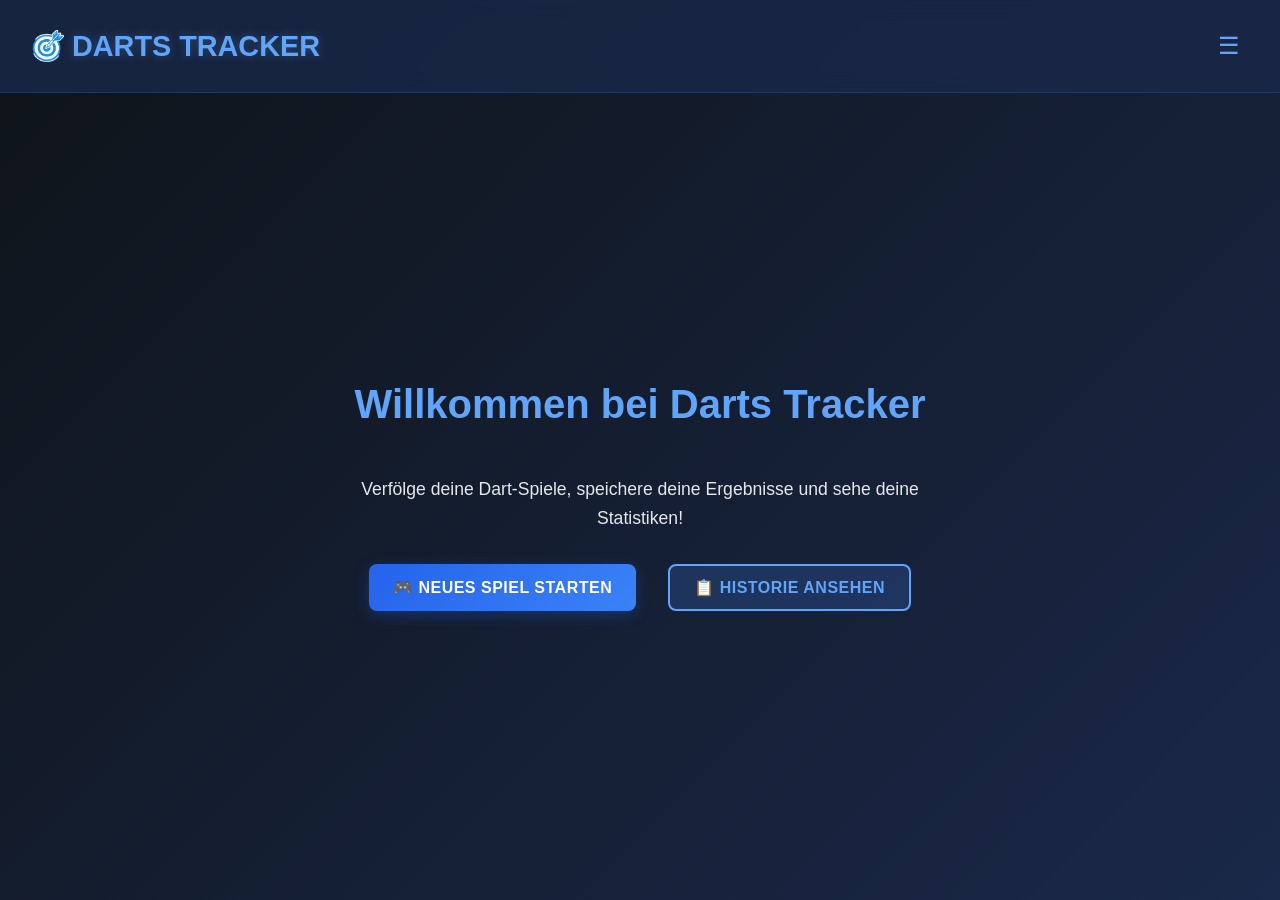
<file: index.html>
<!DOCTYPE html>
<html lang="de">

<head>
    <meta charset="UTF-8">
    <meta name="viewport" content="width=device-width, initial-scale=1.0">
    <title>🎯 Darts Tracker</title>
    <link rel="stylesheet" href="css/styles.css">
</head>

<body>
    <div class="container">
        <!-- Header -->
        <header>
            <div class="logo"><img style="width: 32px; height: auto;" src="assets\icons\dart-tracker_logo.png"
                    alt="dart tracker logo"><span class="logo-text">DARTS TRACKER</span></div>
            <div class="header-menu">
                <button class="menu-toggle" onclick="toggleNav()">☰</button>
                <!-- Navigation injected by navigation-loader.js -->
            </div>
        </header>

        <!-- PAGES CONTAINER -->
        <div style="flex: 1; overflow-y: auto;">

            <!-- HOME PAGE -->
            <div class="page active" id="homePage">
                <div class="page-content"
                    style="display: flex; flex-direction: column; align-items: center; justify-content: center; height: 100%; gap: 2rem; text-align: center;">
                    <h1>Willkommen bei Darts Tracker</h1>
                    <p style="font-size: 1.1rem; color: var(--gray-light); max-width: 600px;">
                        Verfölge deine Dart-Spiele, speichere deine Ergebnisse und sehe deine Statistiken!
                    </p>
                    <div style="display: flex; gap: 2rem; flex-wrap: wrap; justify-content: center;">
                        <button class="btn btn-primary" onclick="navigateTo('setup')">
                            🎮 Neues Spiel Starten
                        </button>
                        <button class="btn btn-secondary" onclick="window.location.href='history.html'">
                            📋 Historie Ansehen
                        </button>
                    </div>
                </div>
            </div>

            <!-- SETUP PAGE -->
            <div class="page" id="setupPage">
                <div class="page-content" style="max-width: 600px;">
                    <h1 style="text-align: center;">Neues Spiel Starten</h1>

                    <form id="gameSetupForm" style="display: flex; flex-direction: column; gap: 1.5rem;">
                        <!-- Game Title -->
                        <div class="form-group">
                            <label for="gameTitle">Spieltitel</label>
                            <input type="text" id="gameTitle" placeholder="z.B. Friends Match" required>
                        </div>

                        <!-- Starting Points -->
                        <div class="form-group">
                            <label for="startingPoints">Startpunkte</label>
                            <select id="startingPoints" required>
                                <option value="501">501 Punkte</option>
                                <option value="301">301 Punkte</option>
                                <option value="101">101 Punkte</option>
                                <option value="custom">Selbst definieren</option>
                            </select>
                        </div>

                        <!-- Custom Points (Hidden) -->
                        <div class="form-group" id="customPointsGroup" style="display: none;">
                            <label for="customPoints">Deine Wunschpunkte</label>
                            <input type="number" id="customPoints" min="1" placeholder="z.B. 250">
                        </div>

                        <!-- Players -->
                        <div class="form-group">
                            <label>Spieler (Max. 4)</label>
                            <div id="playersContainer" style="display: flex; flex-direction: column; gap: 0.75rem;">
                                <!-- Player inputs added dynamically -->
                            </div>
                            <button type="button" class="btn btn-secondary" id="addPlayerBtn" style="margin-top: 1rem;">
                                + Spieler hinzufügen
                            </button>
                        </div>

                        <!-- Action Buttons -->
                        <div style="display: flex; gap: 1rem; margin-top: 2rem;">
                            <button type="submit" class="btn btn-success" style="flex: 1;">Starten</button>
                            <button type="button" class="btn btn-ghost" onclick="navigateTo('home')"
                                style="flex: 1;">Abbrechen</button>
                        </div>
                    </form>
                </div>
            </div>

            <!-- GAME PAGE -->
            <div class="page" id="gamePage" style="overflow: hidden;">
                <div class="game-layout-2col">

                    <!-- MOBILE: Full width, stacked -->
                    <!-- DESKTOP: Left column -->
                    <div style="display: flex; flex-direction: column; gap: 1rem; overflow-y: auto; padding-right: 0.5rem;"
                        class="game-col-left">
                        <!-- Current Player Header (Mobile: Top, Desktop: Right) -->
                        <div class="game-player-header"
                            style="text-align: center; padding: 1rem; background: rgba(60, 130, 246, 0.1); border: 2px solid var(--bright-blue); border-radius: 0.5rem; display: none;">
                            <p
                                style="font-size: 0.85rem; color: var(--gray-light); margin-bottom: 0.25rem; text-transform: uppercase; letter-spacing: 1px;">
                                Aktueller Spieler</p>
                            <h2 id="currentPlayerDisplay"
                                style="color: var(--bright-blue); margin: 0; font-size: 1.5rem;">Spielername</h2>
                        </div>

                        <!-- Players Grid (Mobile: Top, Desktop: Hidden/Moved) -->
                        <div class="game-players-grid" style="display: none;">
                            <div id="playersGrid" class="grid"
                                style="grid-template-columns: repeat(2, 1fr); gap: 0.5rem;">
                                <!-- Player cards generated by JS -->
                            </div>
                        </div>

                        <!-- Multiplier Selection -->
                        <div
                            style="display: flex; gap: 0.75rem; background: rgba(26, 40, 73, 0.4); border: 1px solid rgba(60, 130, 246, 0.2); border-radius: 0.75rem; padding: 1rem;">
                            <button type="button" class="btn multiplier-btn" data-mult="1"
                                style="flex: 1; font-size: 0.85rem; padding: 0.5rem;">Single</button>
                            <button type="button" class="btn multiplier-btn" data-mult="2"
                                style="flex: 1; font-size: 0.85rem; padding: 0.5rem;">Double</button>
                            <button type="button" class="btn multiplier-btn" data-mult="3"
                                style="flex: 1; font-size: 0.85rem; padding: 0.5rem;">Triple</button>
                        </div>

                        <!-- Dartscheibe Numbers -->
                        <div
                            style="background: rgba(26, 40, 73, 0.4); border: 1px solid rgba(60, 130, 246, 0.2); border-radius: 0.75rem; padding: 1rem;">
                            <p
                                style="font-weight: 600; color: var(--gray-light); margin-bottom: 1rem; font-size: 0.9rem;">
                                Felder (3 Würfe):</p>
                            <div id="dartBoard" class="grid grid-4"
                                style="grid-template-columns: repeat(5, 1fr); gap: 0.5rem;">
                                <!-- Dart numbers generated by JS -->
                            </div>
                        </div>

                        <!-- Selected Throws Display -->
                        <div id="selectedThrows"
                            style="background: rgba(60, 130, 246, 0.1); border: 1px solid rgba(60, 130, 246, 0.2); border-radius: 0.5rem; padding: 1rem;">
                            <div id="throwsDisplay"
                                style="display: flex; flex-wrap: wrap; gap: 0.5rem; min-height: 2rem; align-items: center;">
                            </div>
                        </div>

                        <!-- Action Buttons (Mobile: Bottom, sticky) -->
                        <div
                            style="display: flex; gap: 0.75rem; flex-wrap: wrap; background: rgba(26, 40, 73, 0.4); padding: 1rem; border-radius: 0.5rem; border: 1px solid rgba(60, 130, 246, 0.2);">
                            <button type="button" class="btn btn-success" id="confirmThrowBtn" style="flex: 1;"
                                disabled>
                                ✓ OK
                            </button>
                            <button type="button" class="btn btn-danger" onclick="endGame()" style="flex: 1;">
                                🛑 Ende
                            </button>
                        </div>

                        <!-- Message Display -->
                        <div id="messageDisplay"
                            style="text-align: center; padding: 1rem; border-radius: 0.5rem; display: none; font-weight: 600; font-size: 0.9rem;">
                        </div>
                    </div>

                    <!-- DESKTOP: Right column (Hidden on Mobile) -->
                    <div style="display: none; flex-direction: column; gap: 1rem; overflow-y: auto; padding-left: 0.5rem; border-left: 1px solid rgba(60, 130, 246, 0.2); padding-right: 0.5rem;"
                        class="game-col-right">

                        <!-- Current Player Header (Desktop) -->
                        <div
                            style="text-align: center; padding: 1.5rem; background: rgba(60, 130, 246, 0.1); border: 2px solid var(--bright-blue); border-radius: 0.5rem;">
                            <p
                                style="font-size: 0.9rem; color: var(--gray-light); margin-bottom: 0.5rem; text-transform: uppercase; letter-spacing: 1px;">
                                Aktueller Spieler</p>
                            <h2 id="currentPlayerDisplay2"
                                style="color: var(--bright-blue); margin: 0; font-size: 1.8rem;">Spielername</h2>
                        </div>

                        <!-- Players Grid (Desktop) -->
                        <div
                            style="background: rgba(26, 40, 73, 0.4); border: 1px solid rgba(60, 130, 246, 0.2); border-radius: 0.75rem; padding: 1rem;">
                            <p
                                style="font-weight: 600; color: var(--gray-light); margin-bottom: 1rem; font-size: 0.9rem;">
                                Spieler:</p>
                            <div id="playersGrid2" class="grid"
                                style="grid-template-columns: repeat(2, 1fr); gap: 0.75rem;">
                                <!-- Player cards generated by JS -->
                            </div>
                        </div>
                    </div>
                </div>
            </div>

            <!-- RESULTS PAGE -->
            <div class="page" id="resultsPage">
                <div class="page-content"
                    style="display: flex; flex-direction: column; align-items: center; justify-content: center; height: 100%; gap: 2rem; text-align: center;">
                    <h1 style="color: var(--green-success);">🏆 SPIEL BEENDET!</h1>
                    <div id="resultsList"
                        style="display: flex; flex-direction: column; gap: 1rem; width: 100%; max-width: 600px;"></div>
                    <button class="btn btn-primary" onclick="navigateTo('home')">← Zurück zum Menü</button>
                </div>
            </div>

        </div>
    </div>

    <!-- SCRIPTS -->
    <script src="js/navigation-loader.js"></script>
    <script src="js/storage.js"></script>
    <script src="js/ui.js"></script>
    <script src="js/game.js"></script>
    <script src="js/app.js"></script>
</body>

</html>
</file>
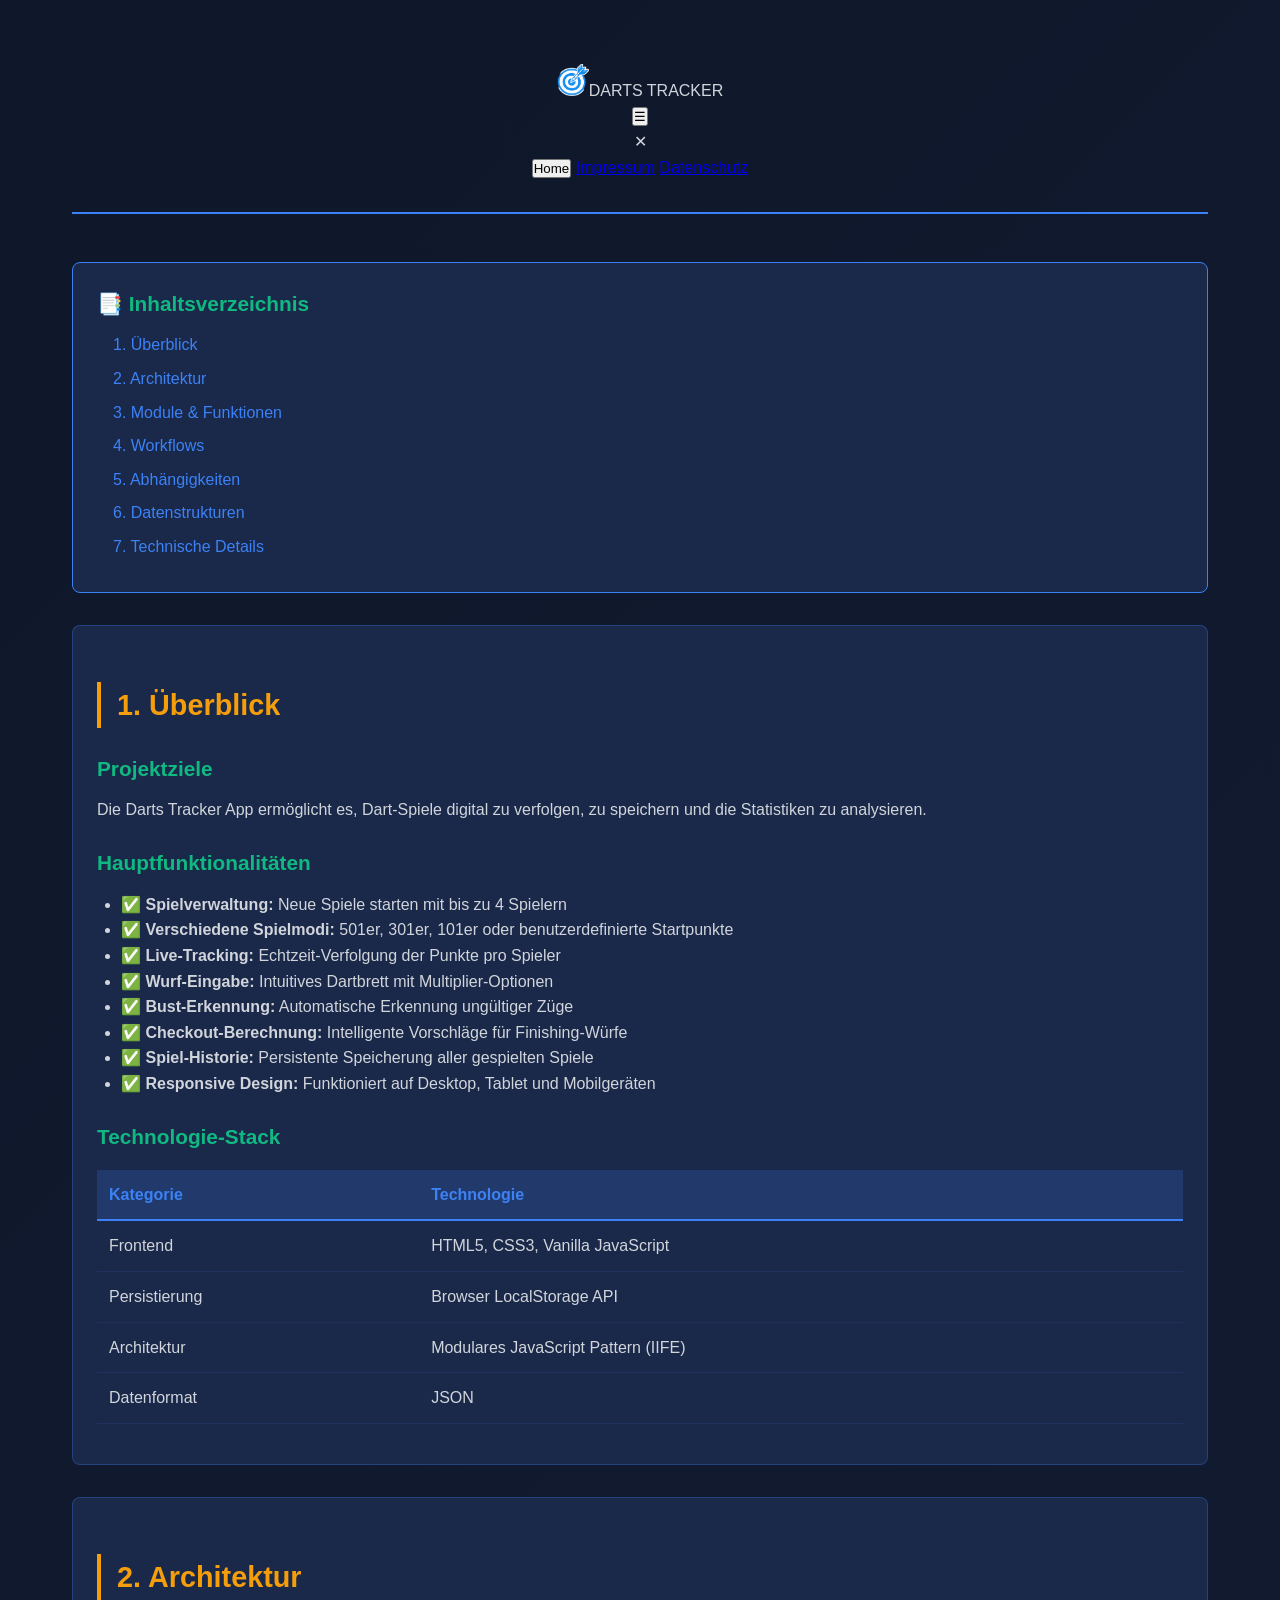
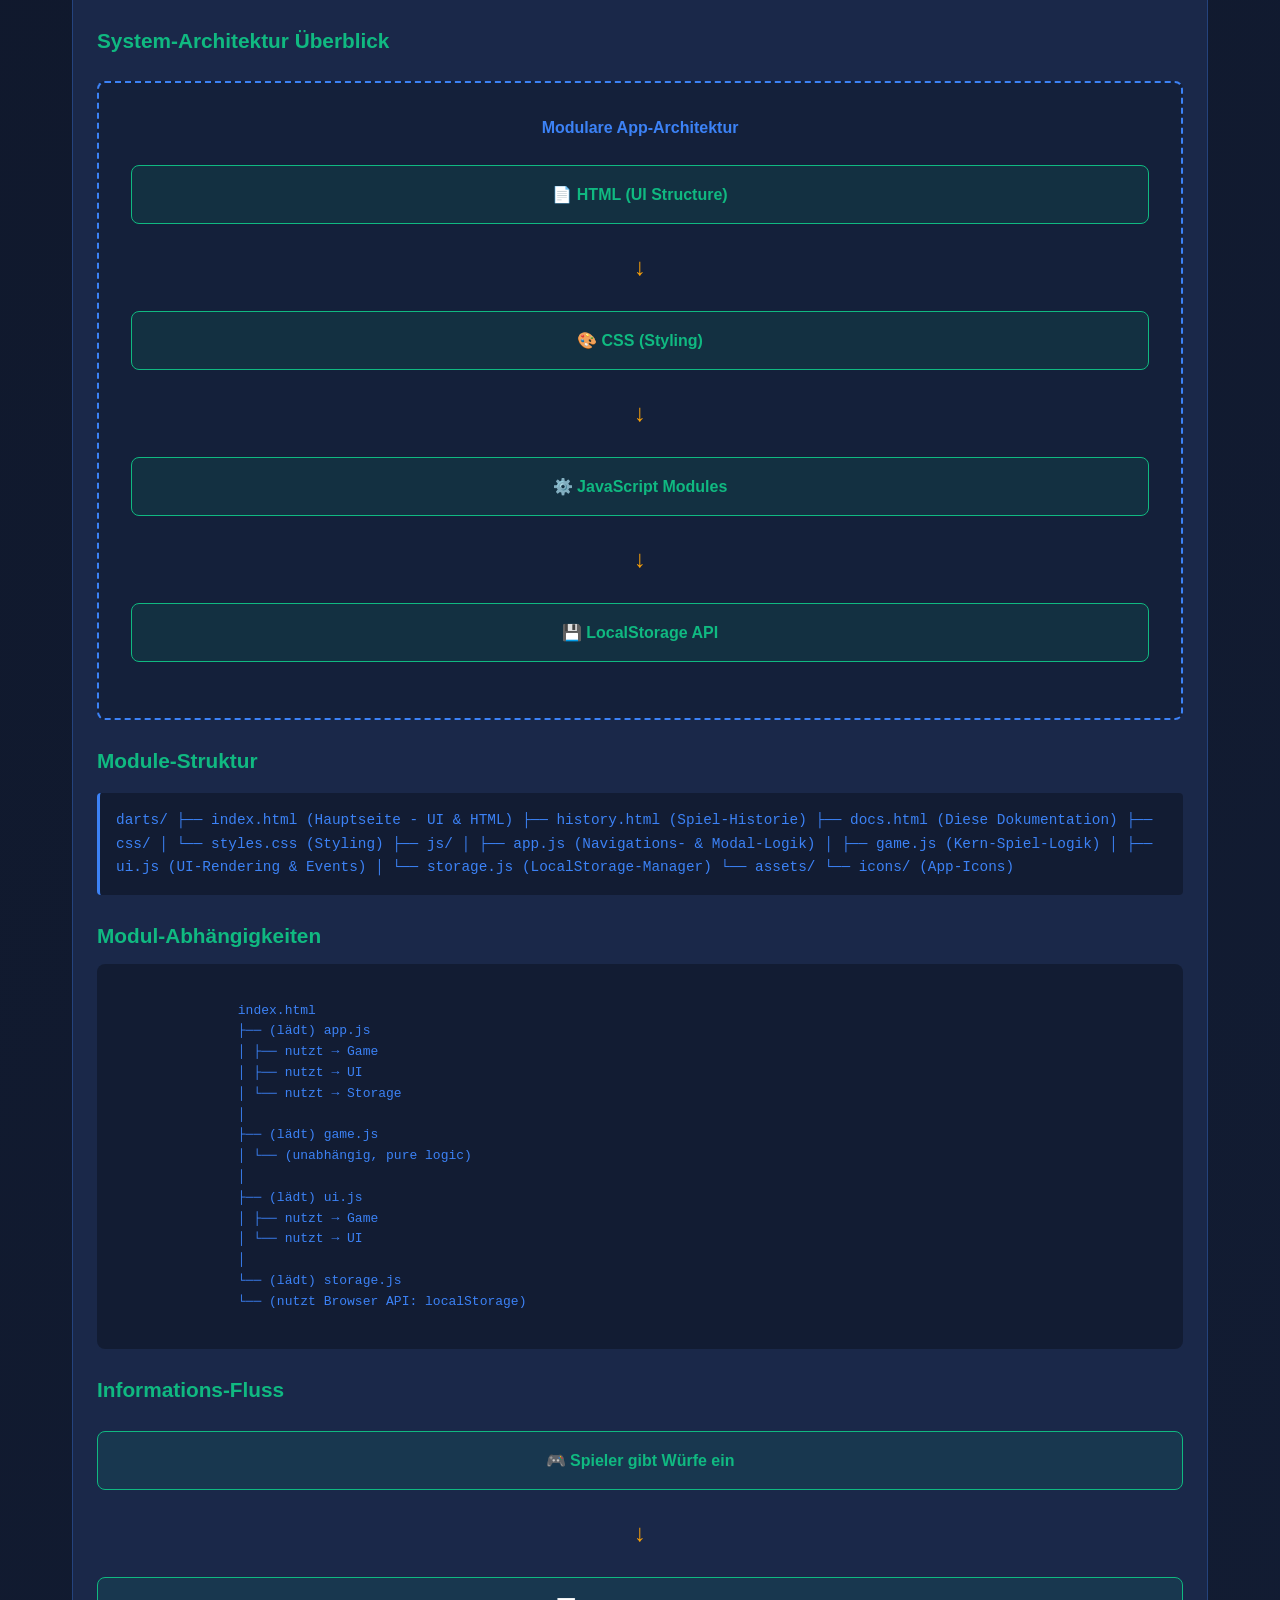
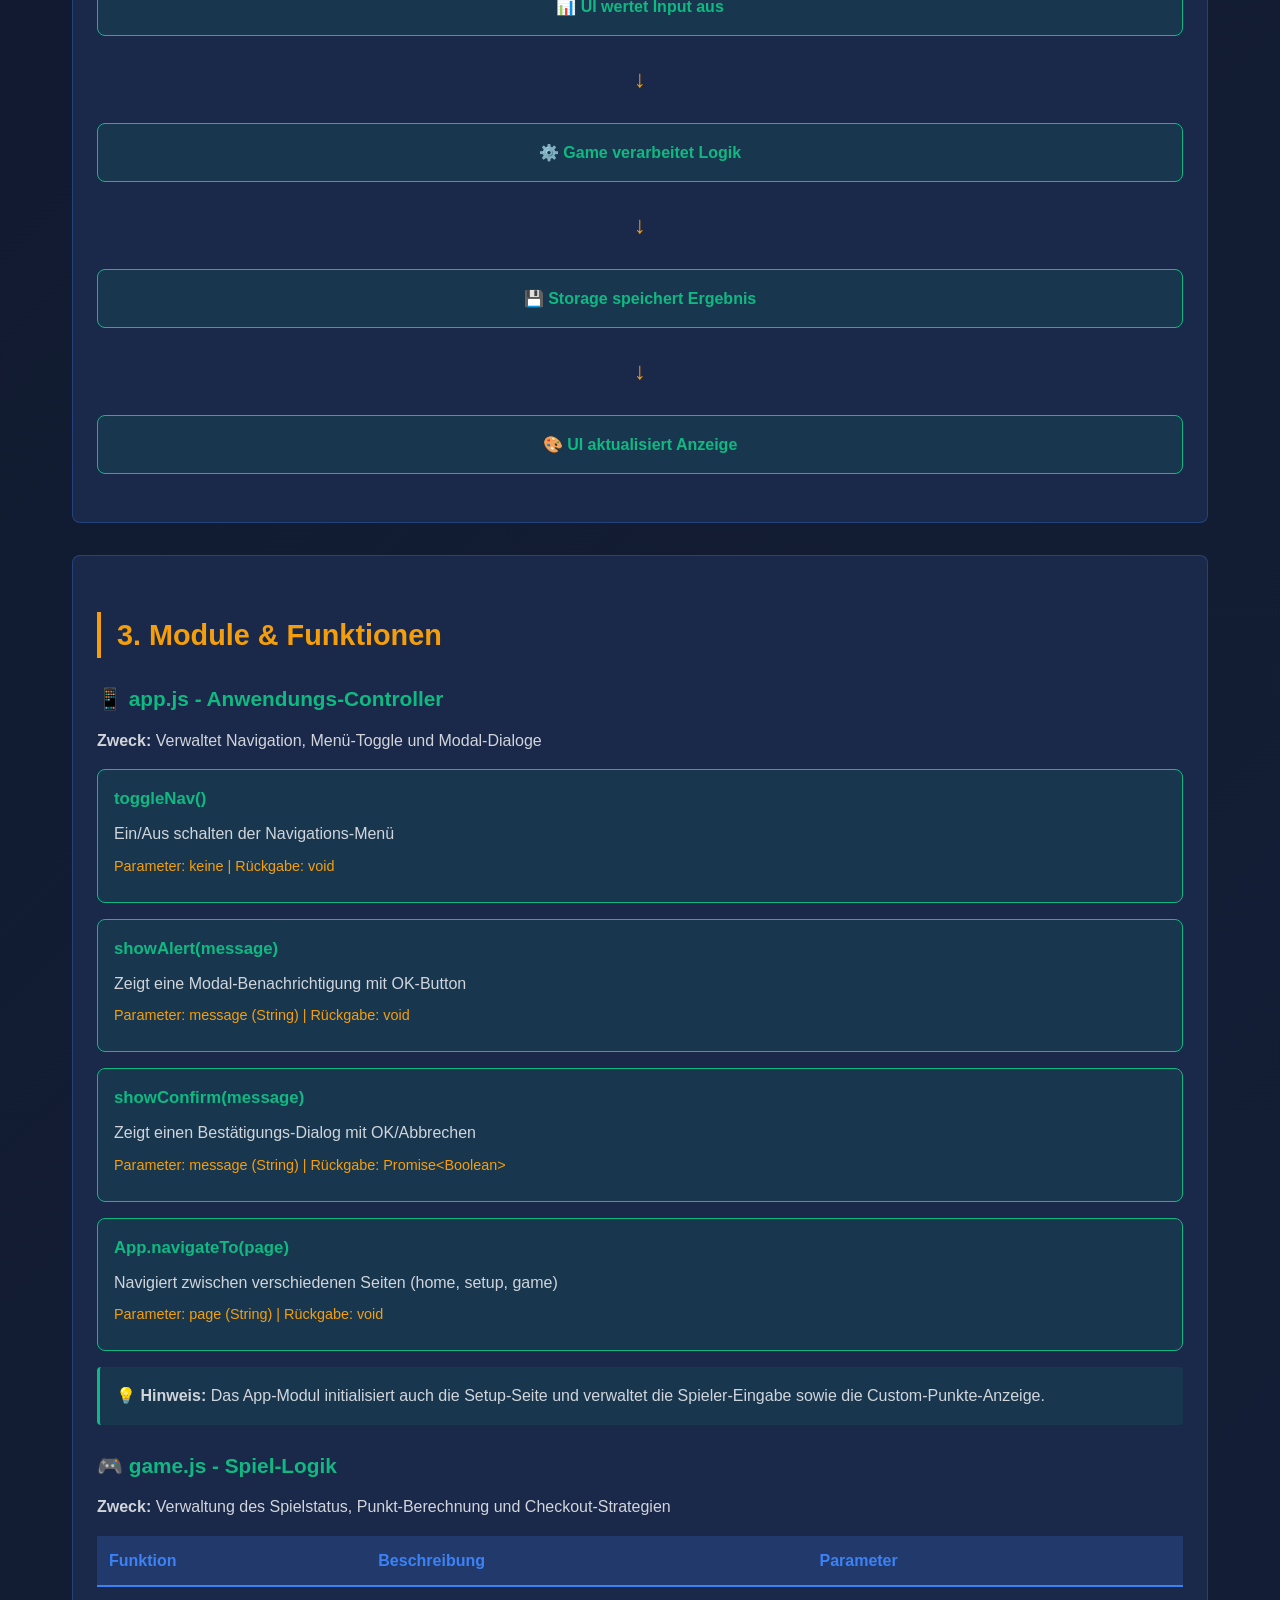
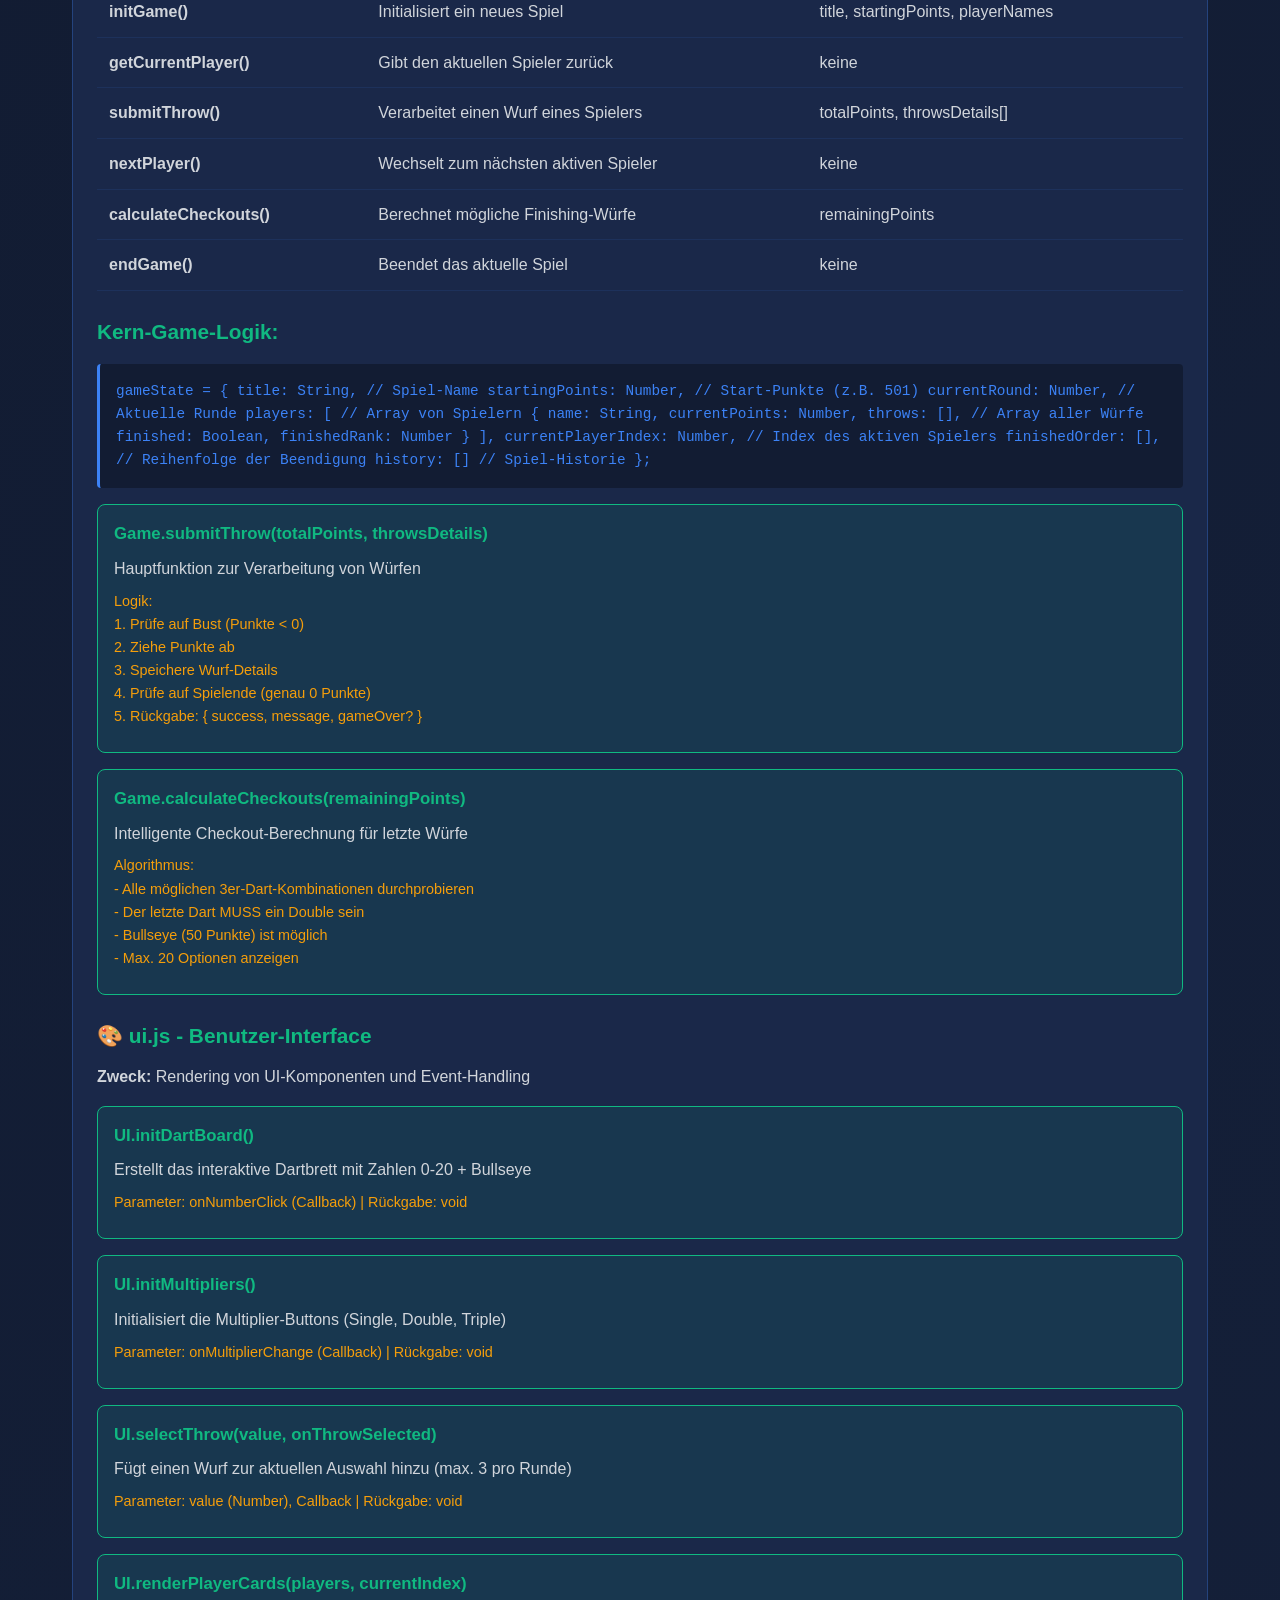
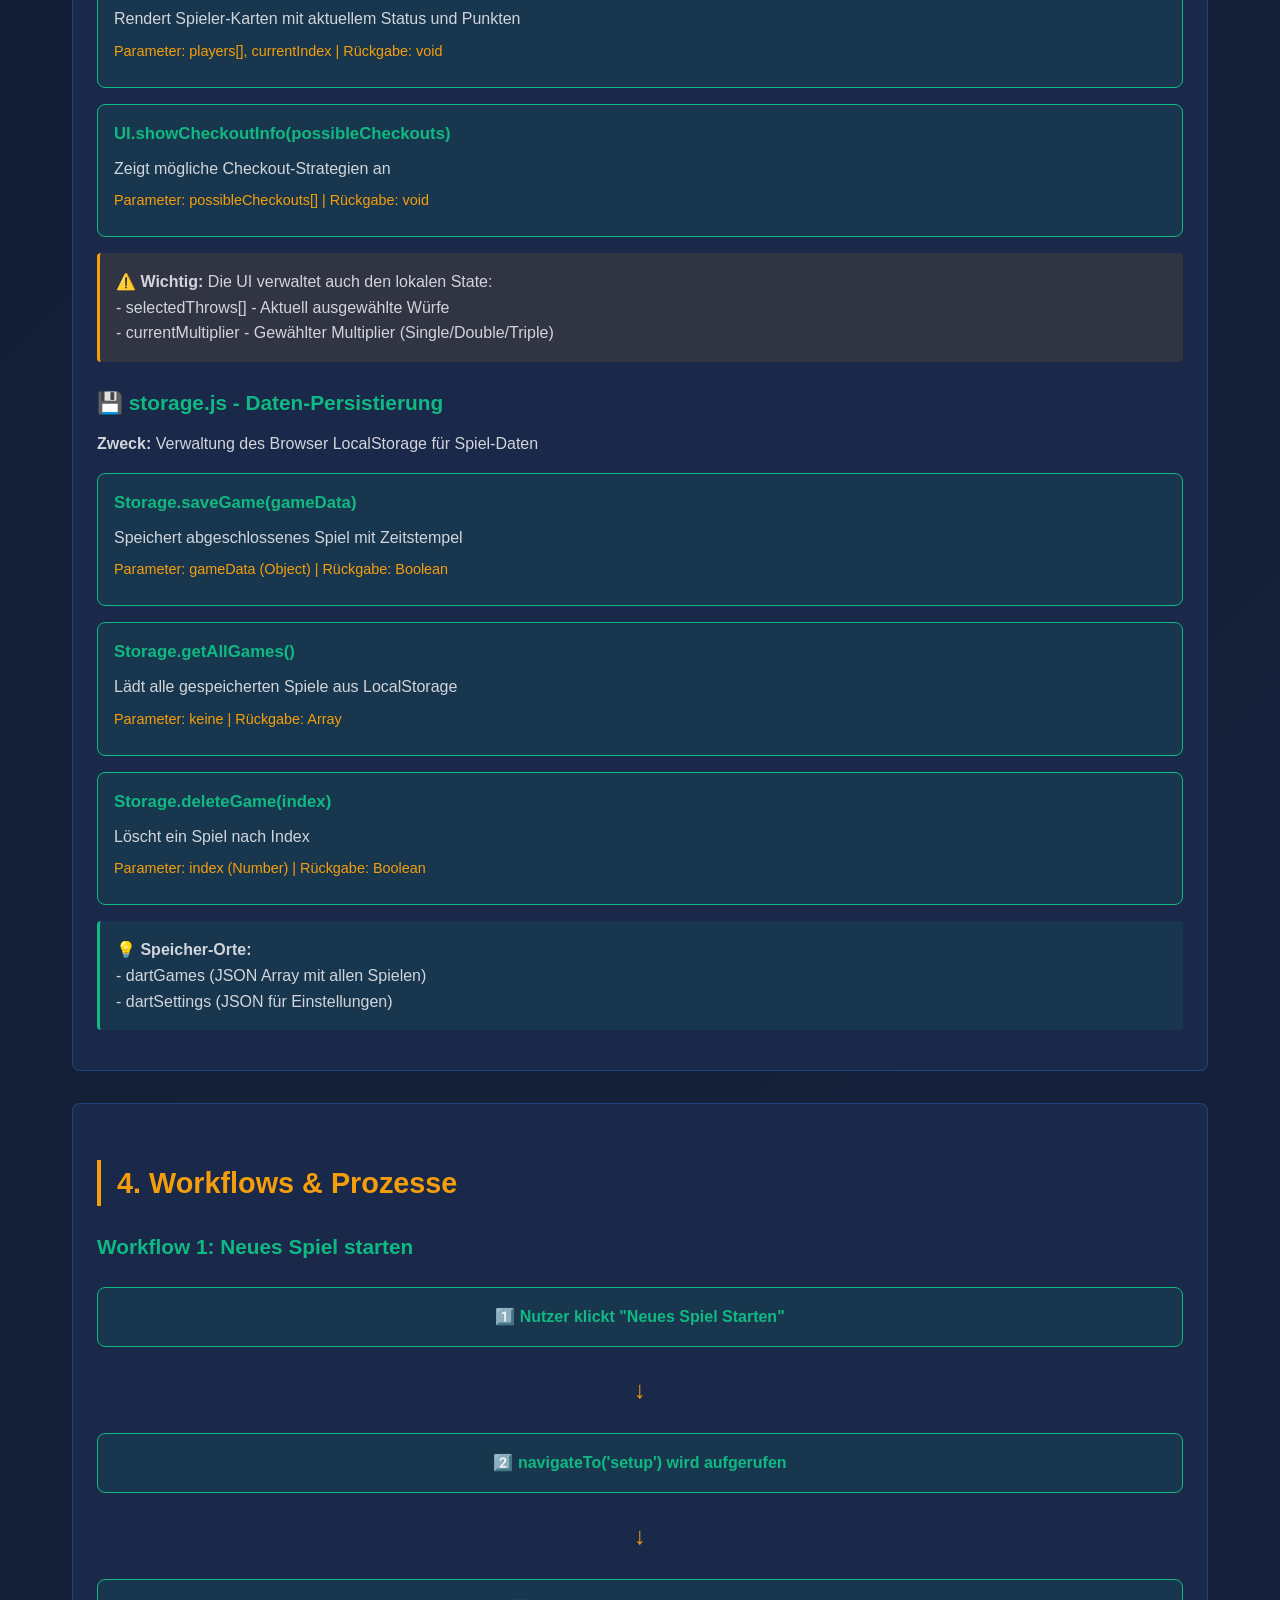
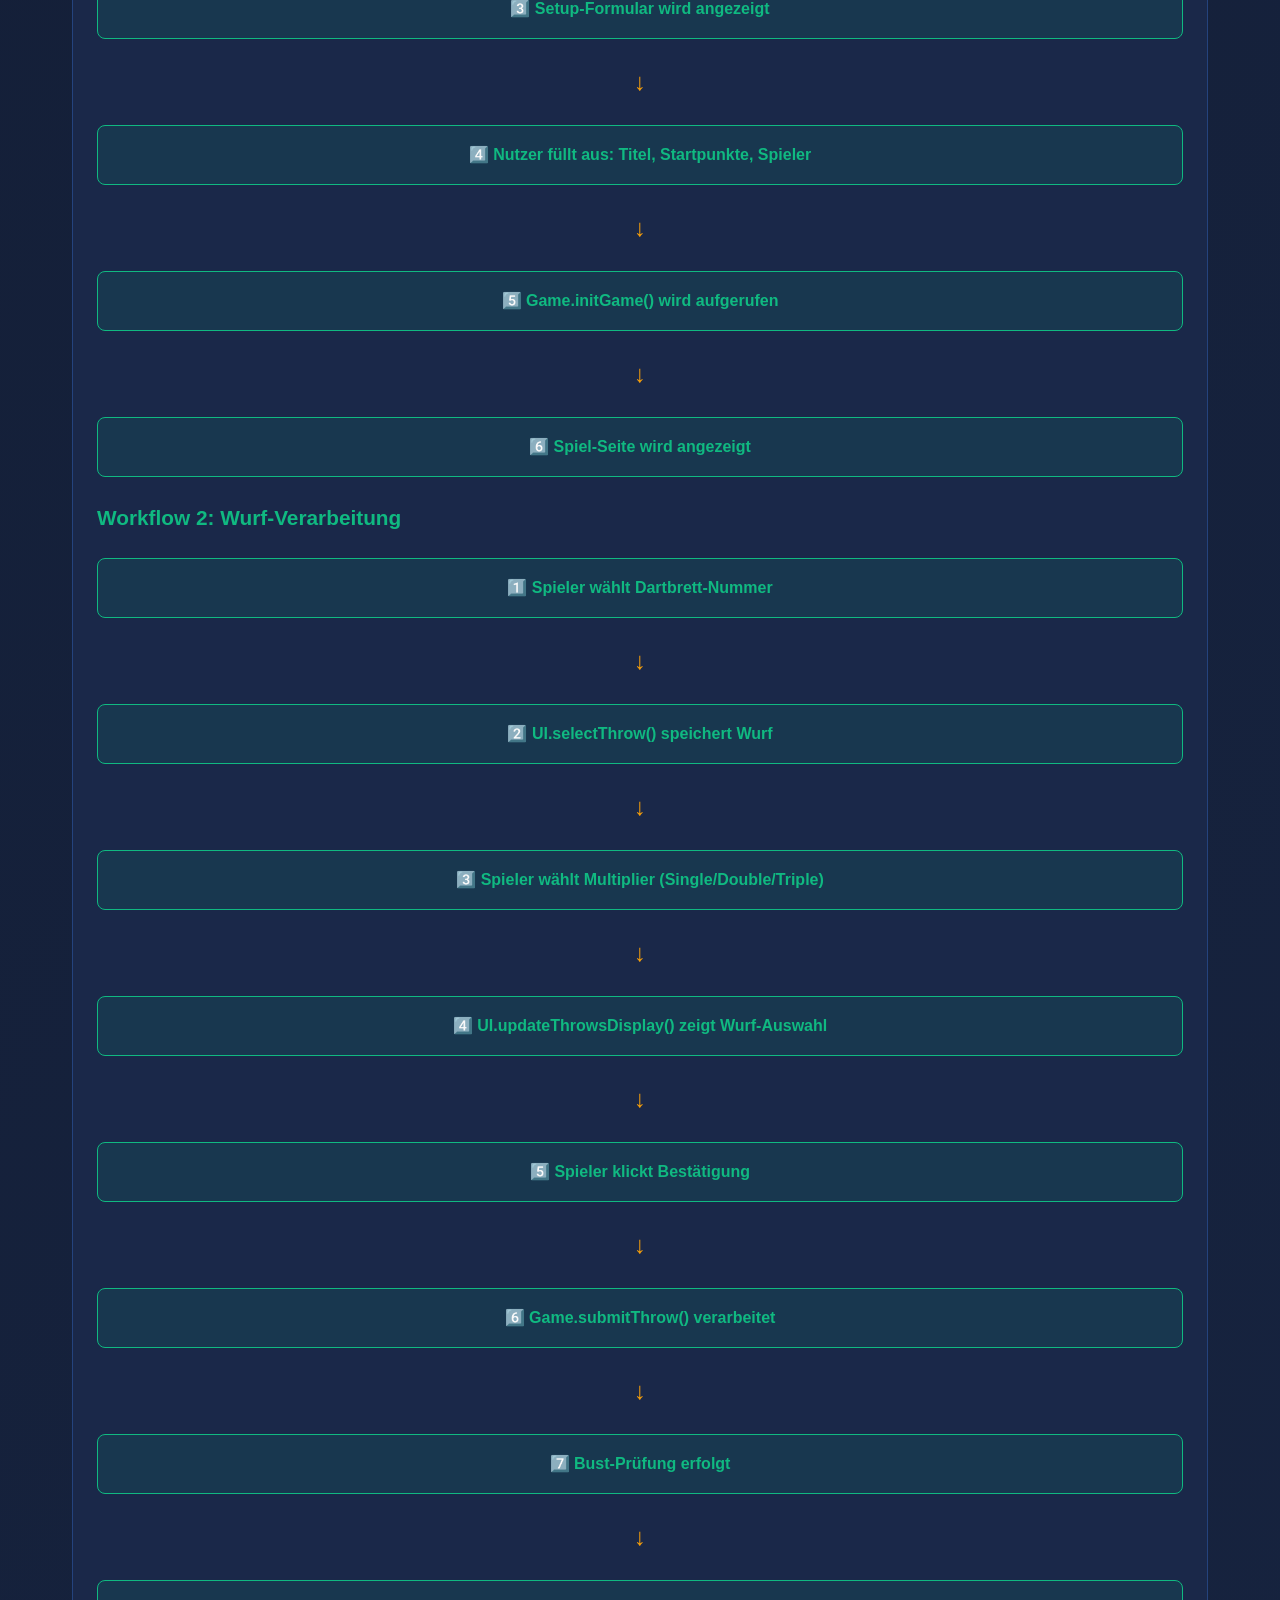
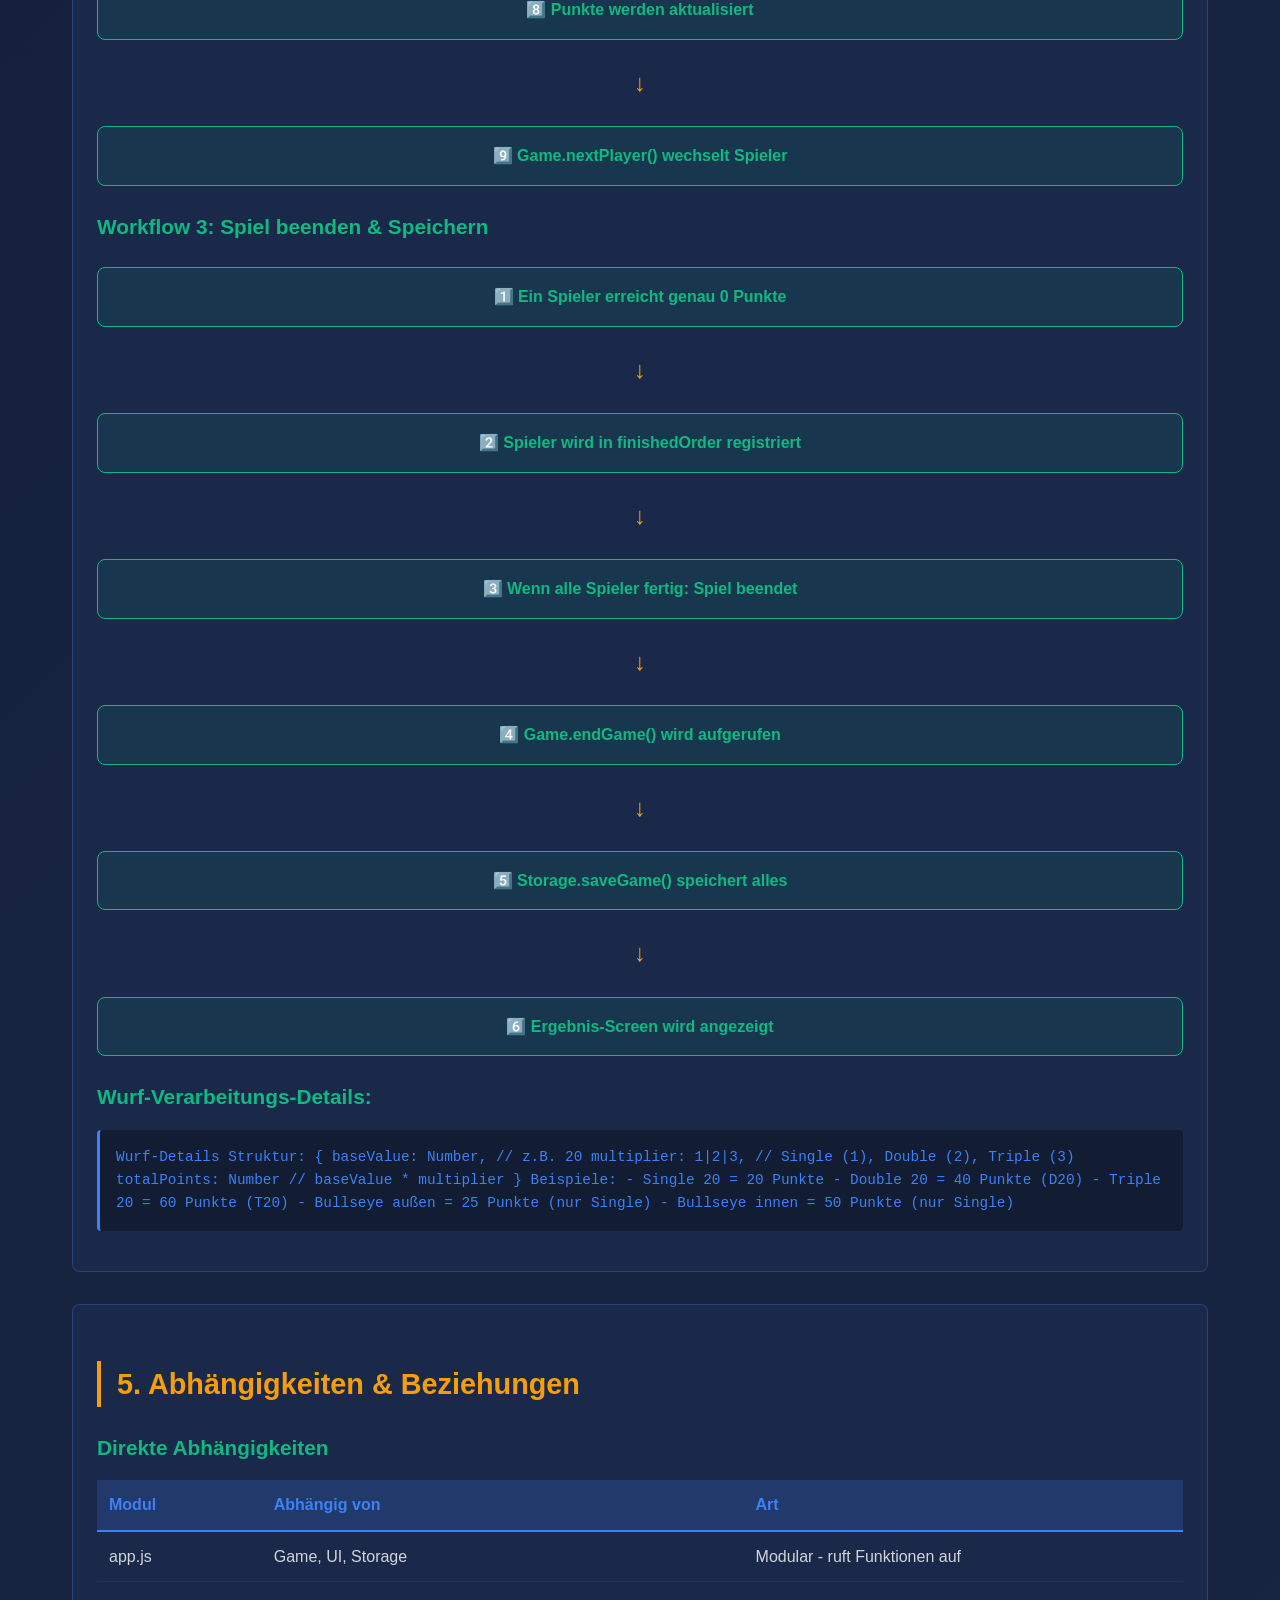
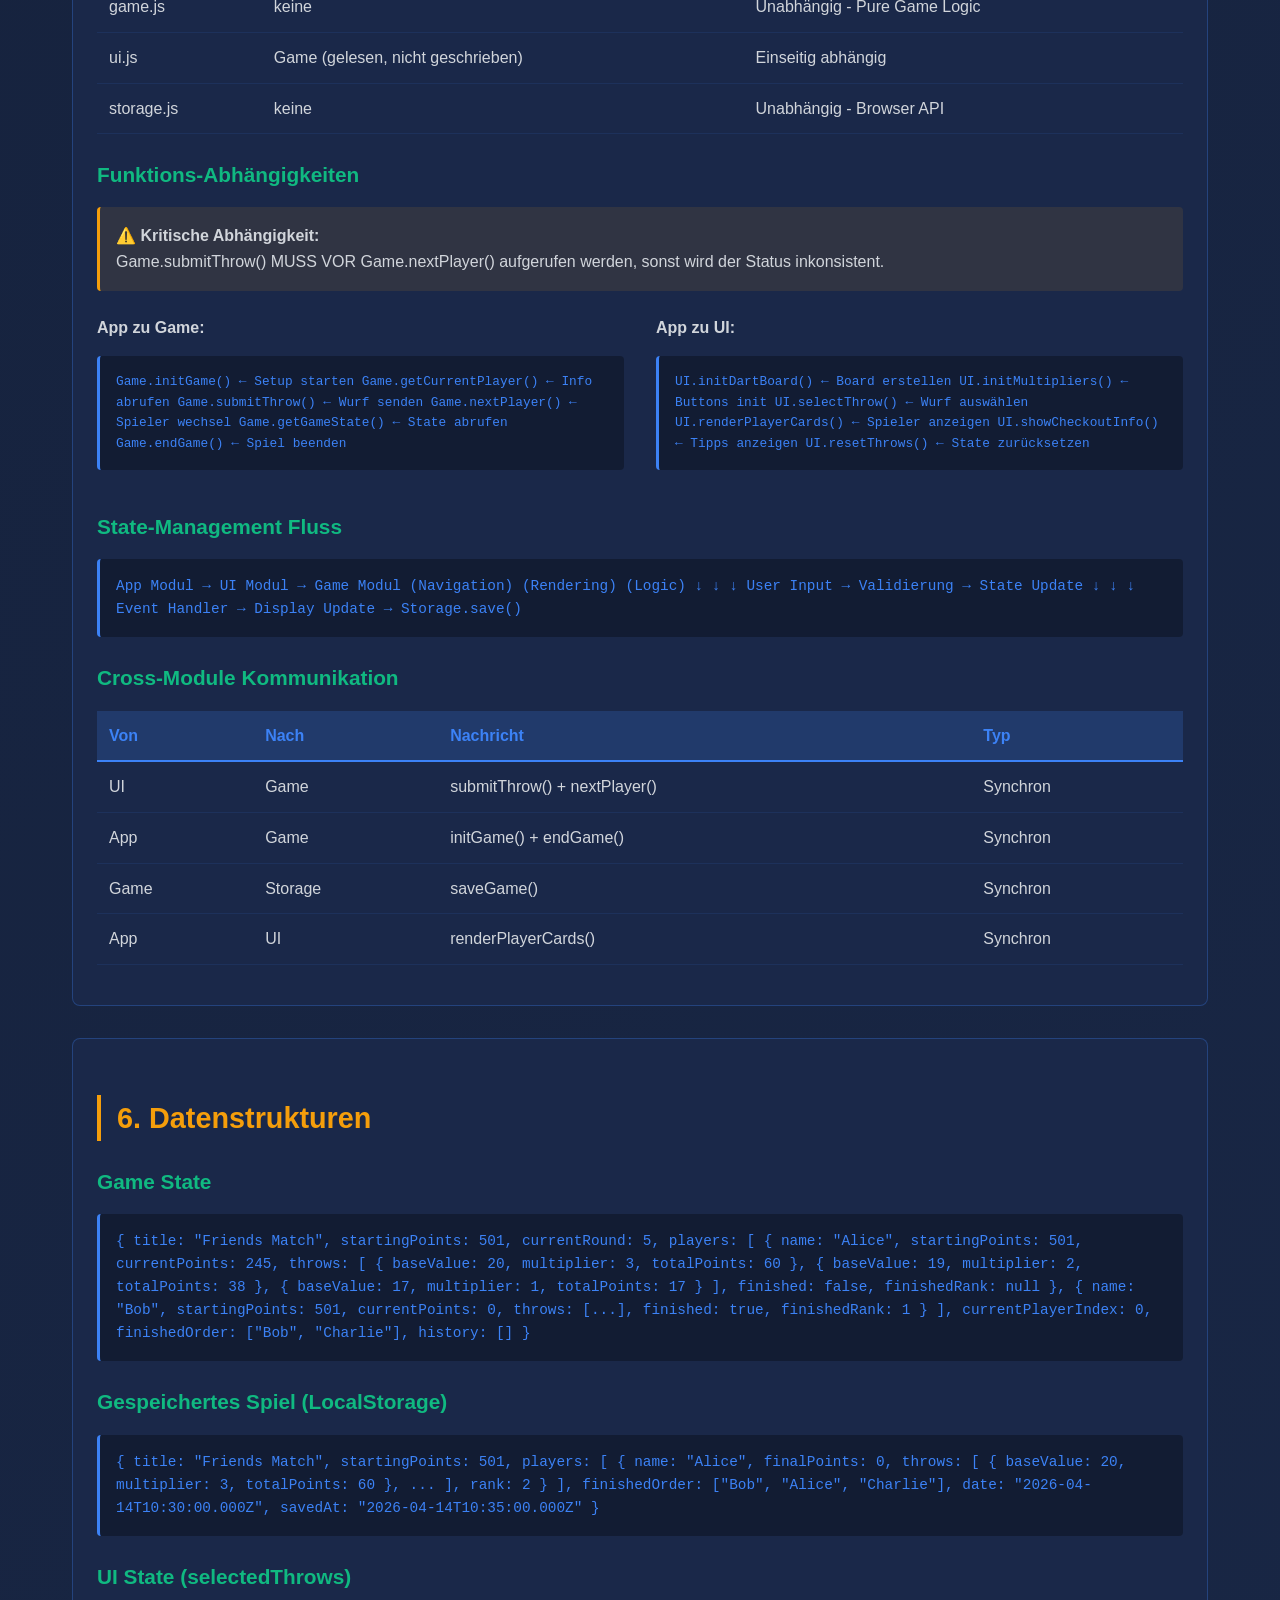
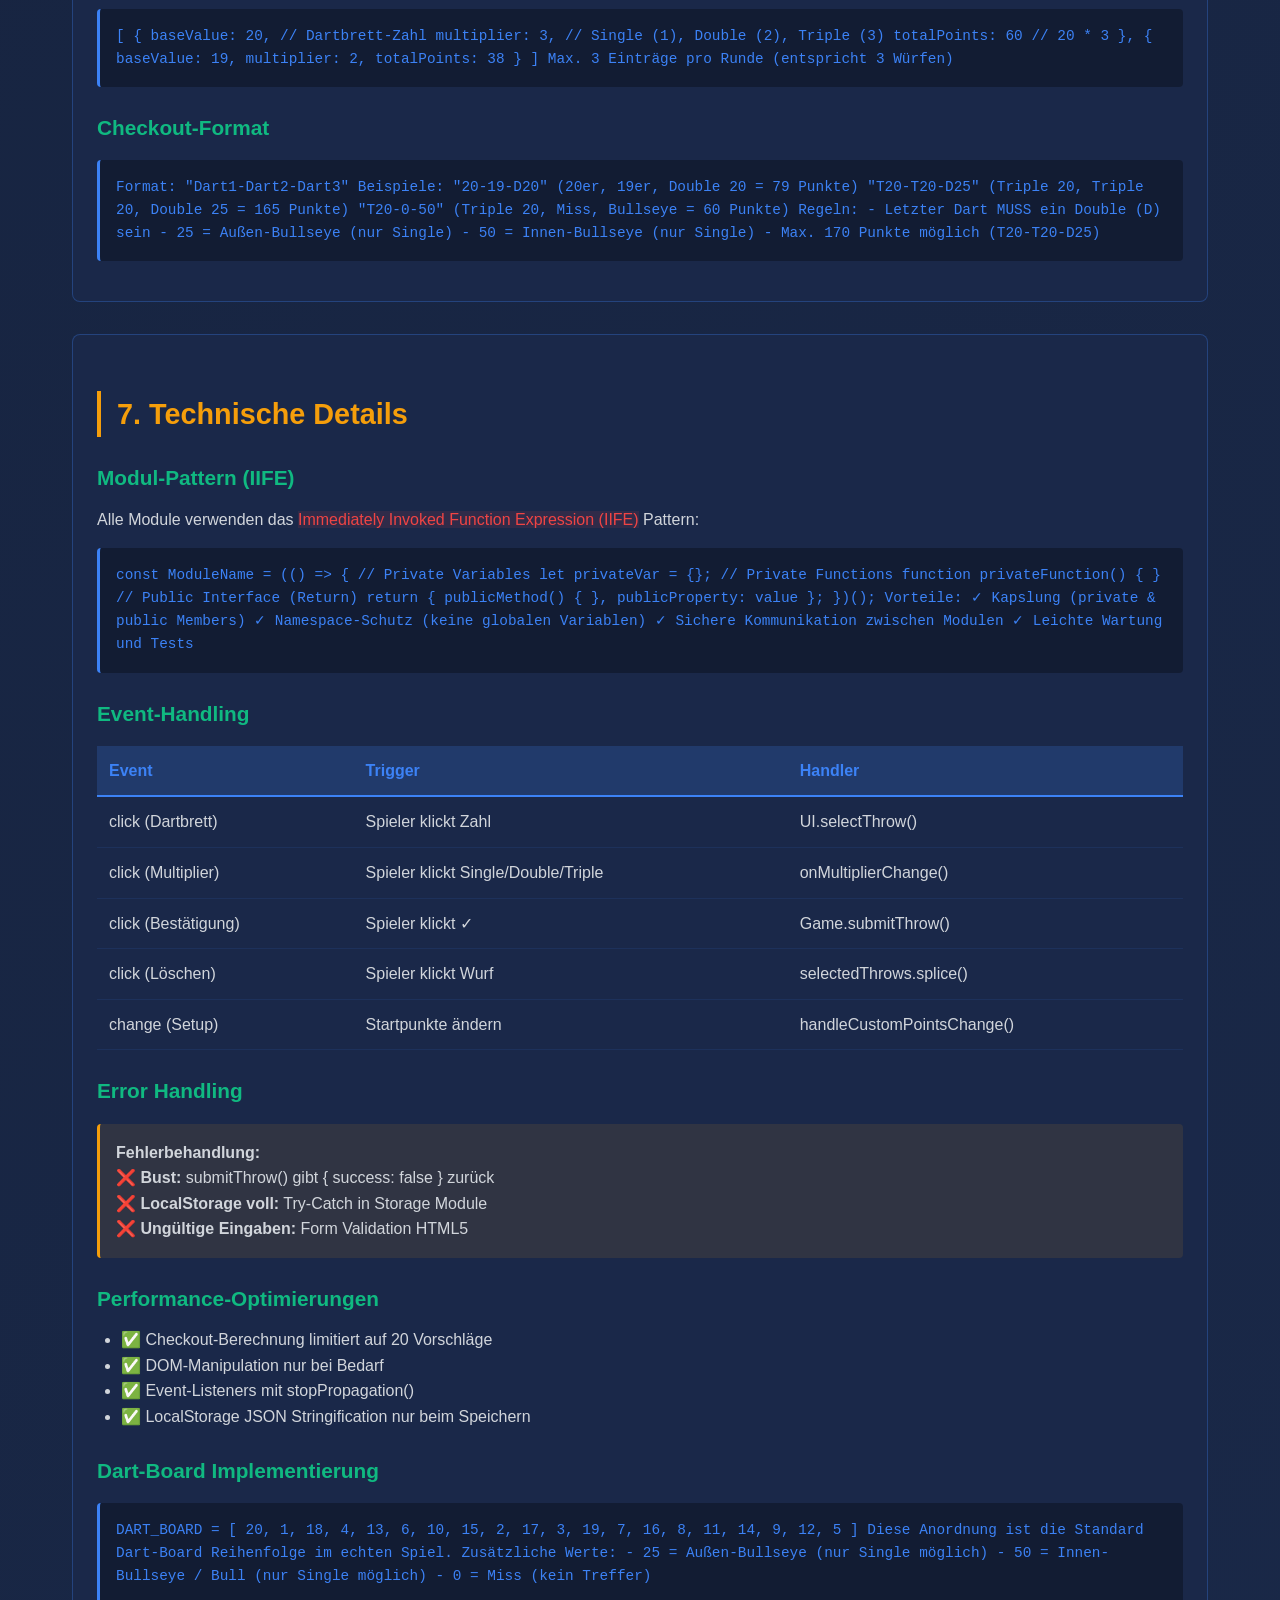
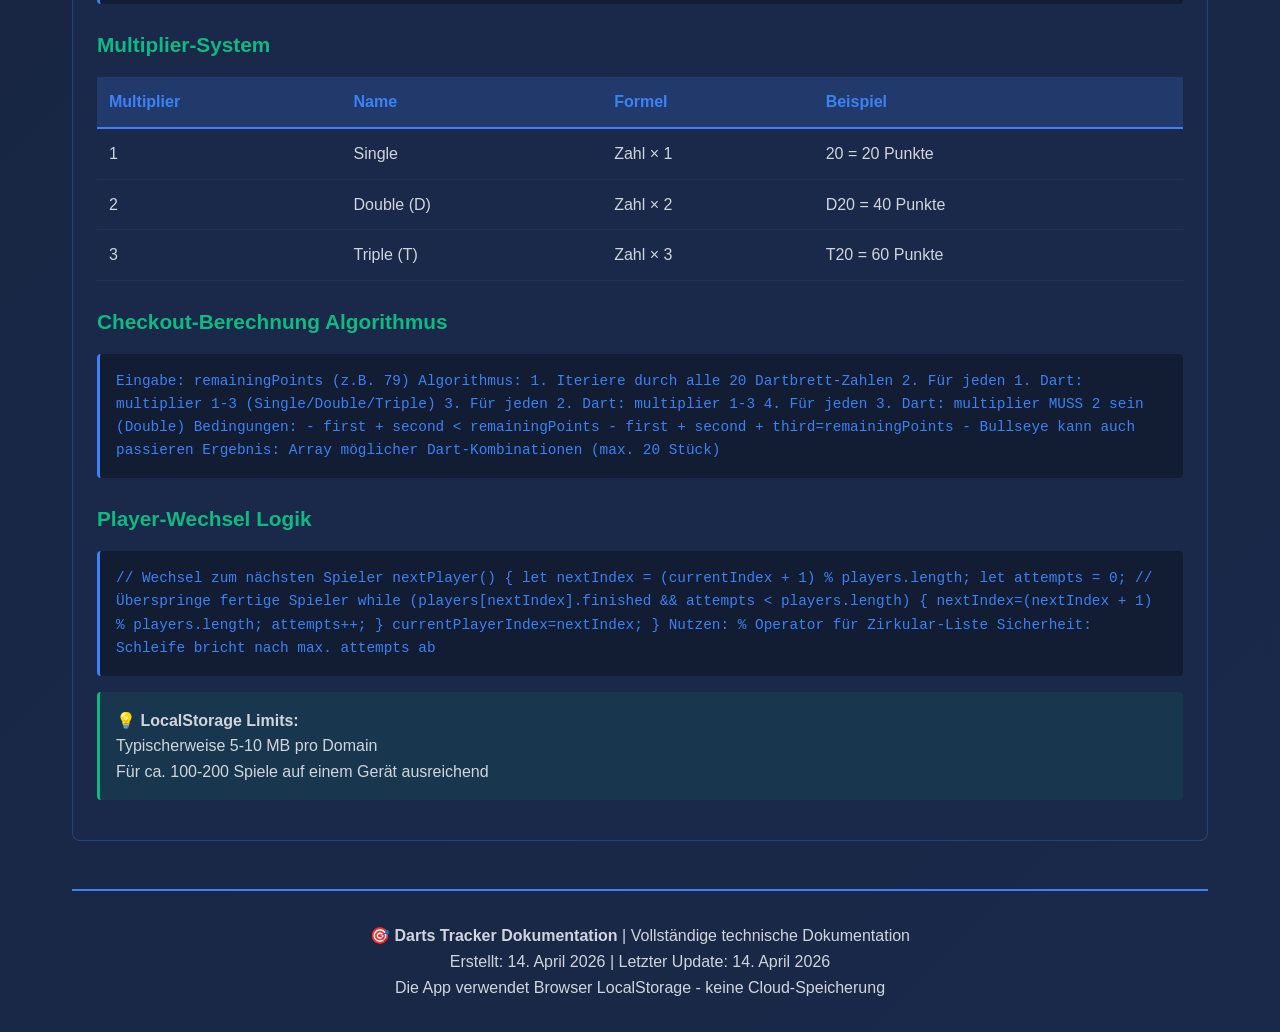
<file: docs.html>
<!DOCTYPE html>
<html lang="de">

<head>
    <meta charset="UTF-8">
    <meta name="viewport" content="width=device-width, initial-scale=1.0">
    <title>🎯 Darts Tracker - Dokumentation</title>
    <style>
        * {
            margin: 0;
            padding: 0;
            box-sizing: border-box;
        }

        :root {
            --dark-bg: #0f172a;
            --card-bg: #1a2849;
            --bright-blue: #3c82f6;
            --green-success: #10b981;
            --yellow-warn: #f59e0b;
            --red-error: #ef4444;
            --gray-light: #d1d5db;
            --white: #ffffff;
        }

        body {
            background: linear-gradient(135deg, var(--dark-bg) 0%, #1a2949 100%);
            color: var(--gray-light);
            font-family: 'Segoe UI', Tahoma, Geneva, Verdana, sans-serif;
            line-height: 1.6;
        }

        .container {
            max-width: 1200px;
            margin: 0 auto;
            padding: 2rem;
        }

        header {
            text-align: center;
            margin-bottom: 3rem;
            padding: 2rem 0;
            border-bottom: 2px solid var(--bright-blue);
        }

        h1 {
            color: var(--bright-blue);
            font-size: 2.5rem;
            margin-bottom: 0.5rem;
        }

        h2 {
            color: var(--yellow-warn);
            font-size: 1.8rem;
            margin-top: 2rem;
            margin-bottom: 1rem;
            border-left: 4px solid var(--yellow-warn);
            padding-left: 1rem;
        }

        h3 {
            color: var(--green-success);
            font-size: 1.3rem;
            margin-top: 1.5rem;
            margin-bottom: 0.75rem;
        }

        .subtitle {
            font-size: 1.1rem;
            color: var(--yellow-warn);
            margin-bottom: 1rem;
        }

        .toc {
            background: var(--card-bg);
            border: 1px solid var(--bright-blue);
            border-radius: 0.5rem;
            padding: 1.5rem;
            margin-bottom: 2rem;
        }

        .toc h3 {
            margin-top: 0;
        }

        .toc ul {
            list-style: none;
            padding-left: 1rem;
        }

        .toc li {
            margin: 0.5rem 0;
        }

        .toc a {
            color: var(--bright-blue);
            text-decoration: none;
            transition: color 0.3s;
        }

        .toc a:hover {
            color: var(--yellow-warn);
            text-decoration: underline;
        }

        .section {
            background: var(--card-bg);
            border: 1px solid rgba(60, 130, 246, 0.3);
            border-radius: 0.5rem;
            padding: 1.5rem;
            margin-bottom: 2rem;
        }

        .code-block {
            background: rgba(0, 0, 0, 0.3);
            border-left: 3px solid var(--bright-blue);
            border-radius: 0.25rem;
            padding: 1rem;
            margin: 1rem 0;
            overflow-x: auto;
            font-family: 'Courier New', monospace;
            font-size: 0.9rem;
            color: var(--bright-blue);
        }

        .function-box {
            background: rgba(16, 185, 129, 0.1);
            border: 1px solid var(--green-success);
            border-radius: 0.5rem;
            padding: 1rem;
            margin: 1rem 0;
        }

        .function-box .name {
            color: var(--green-success);
            font-weight: bold;
            font-size: 1.05rem;
            margin-bottom: 0.5rem;
        }

        .function-box .description {
            color: var(--gray-light);
            margin-bottom: 0.5rem;
        }

        .function-box .params {
            color: var(--yellow-warn);
            font-size: 0.9rem;
            margin: 0.5rem 0;
        }

        table {
            width: 100%;
            border-collapse: collapse;
            margin: 1rem 0;
        }

        table thead {
            background: rgba(60, 130, 246, 0.2);
        }

        table th {
            color: var(--bright-blue);
            padding: 0.75rem;
            text-align: left;
            border-bottom: 2px solid var(--bright-blue);
        }

        table td {
            padding: 0.75rem;
            border-bottom: 1px solid rgba(60, 130, 246, 0.1);
        }

        table tr:hover {
            background: rgba(60, 130, 246, 0.1);
        }

        .architecture-diagram {
            background: rgba(0, 0, 0, 0.2);
            border: 2px dashed var(--bright-blue);
            border-radius: 0.5rem;
            padding: 2rem;
            margin: 1.5rem 0;
            text-align: center;
        }

        .flowchart {
            display: flex;
            flex-direction: column;
            gap: 1rem;
            margin: 1.5rem 0;
        }

        .flowchart-item {
            background: rgba(16, 185, 129, 0.1);
            border: 1px solid var(--green-success);
            border-radius: 0.5rem;
            padding: 1rem;
            text-align: center;
            font-weight: bold;
            color: var(--green-success);
        }

        .arrow {
            text-align: center;
            color: var(--yellow-warn);
            font-size: 1.5rem;
            margin: 0.5rem 0;
        }

        .dependency-tree {
            background: rgba(0, 0, 0, 0.3);
            padding: 1rem;
            border-radius: 0.5rem;
            font-family: monospace;
            white-space: pre;
            color: var(--bright-blue);
            overflow-x: auto;
        }

        .warning {
            background: rgba(245, 158, 11, 0.1);
            border-left: 3px solid var(--yellow-warn);
            padding: 1rem;
            margin: 1rem 0;
            border-radius: 0.25rem;
        }

        .tip {
            background: rgba(16, 185, 129, 0.1);
            border-left: 3px solid var(--green-success);
            padding: 1rem;
            margin: 1rem 0;
            border-radius: 0.25rem;
        }

        .highlight {
            background: rgba(239, 68, 68, 0.1);
            color: var(--red-error);
        }

        .grid-2 {
            display: grid;
            grid-template-columns: 1fr 1fr;
            gap: 2rem;
            margin: 1.5rem 0;
        }

        @media (max-width: 768px) {
            .grid-2 {
                grid-template-columns: 1fr;
            }

            h1 {
                font-size: 1.8rem;
            }

            h2 {
                font-size: 1.3rem;
            }
        }

        footer {
            text-align: center;
            margin-top: 3rem;
            padding-top: 2rem;
            border-top: 2px solid var(--bright-blue);
            color: var(--gray-light);
        }
    </style>
</head>

<body>
    <div class="container">
        <!-- Header -->
        <header>
            <div class="logo"><img style="width: 32px; height: auto;" src="assets\icons\dart-tracker_logo.png"
                    alt="dart tracker logo"><span class="logo-text">DARTS TRACKER</span></div>
            <div class="header-menu">
                <button class="menu-toggle" onclick="toggleNav()">☰</button>
                <nav class="header-nav hidden" id="headerNavigation">
                    <div class="header-nav-inner">
                        <div class="closebutton-nav" onclick="toggleNav()">✕</div>
                        <div class="nav-items">
                            <button class="nav-item" onclick="navigateTo('home')">Home</button>
                            <a href="imprint.html" class="nav-item nav-text">Impressum</a>
                            <a href="privacy.html" class="nav-item nav-text">Datenschutz</a>
                        </div>
                    </div>
                </nav>
            </div>
        </header>

        <!-- TABLE OF CONTENTS -->
        <div class="toc">
            <h3>📑 Inhaltsverzeichnis</h3>
            <ul>
                <li><a href="#overview">1. Überblick</a></li>
                <li><a href="#architecture">2. Architektur</a></li>
                <li><a href="#modules">3. Module & Funktionen</a></li>
                <li><a href="#workflows">4. Workflows</a></li>
                <li><a href="#dependencies">5. Abhängigkeiten</a></li>
                <li><a href="#data-structures">6. Datenstrukturen</a></li>
                <li><a href="#technical-details">7. Technische Details</a></li>
            </ul>
        </div>

        <!-- 1. OVERVIEW -->
        <section class="section" id="overview">
            <h2>1. Überblick</h2>

            <h3>Projektziele</h3>
            <p>Die Darts Tracker App ermöglicht es, Dart-Spiele digital zu verfolgen, zu speichern und die Statistiken
                zu analysieren.</p>

            <h3>Hauptfunktionalitäten</h3>
            <ul style="margin-left: 1.5rem; margin-top: 0.5rem;">
                <li>✅ <strong>Spielverwaltung:</strong> Neue Spiele starten mit bis zu 4 Spielern</li>
                <li>✅ <strong>Verschiedene Spielmodi:</strong> 501er, 301er, 101er oder benutzerdefinierte Startpunkte
                </li>
                <li>✅ <strong>Live-Tracking:</strong> Echtzeit-Verfolgung der Punkte pro Spieler</li>
                <li>✅ <strong>Wurf-Eingabe:</strong> Intuitives Dartbrett mit Multiplier-Optionen</li>
                <li>✅ <strong>Bust-Erkennung:</strong> Automatische Erkennung ungültiger Züge</li>
                <li>✅ <strong>Checkout-Berechnung:</strong> Intelligente Vorschläge für Finishing-Würfe</li>
                <li>✅ <strong>Spiel-Historie:</strong> Persistente Speicherung aller gespielten Spiele</li>
                <li>✅ <strong>Responsive Design:</strong> Funktioniert auf Desktop, Tablet und Mobilgeräten</li>
            </ul>

            <h3>Technologie-Stack</h3>
            <table>
                <thead>
                    <tr>
                        <th>Kategorie</th>
                        <th>Technologie</th>
                    </tr>
                </thead>
                <tbody>
                    <tr>
                        <td>Frontend</td>
                        <td>HTML5, CSS3, Vanilla JavaScript</td>
                    </tr>
                    <tr>
                        <td>Persistierung</td>
                        <td>Browser LocalStorage API</td>
                    </tr>
                    <tr>
                        <td>Architektur</td>
                        <td>Modulares JavaScript Pattern (IIFE)</td>
                    </tr>
                    <tr>
                        <td>Datenformat</td>
                        <td>JSON</td>
                    </tr>
                </tbody>
            </table>
        </section>

        <!-- 2. ARCHITECTURE -->
        <section class="section" id="architecture">
            <h2>2. Architektur</h2>

            <h3>System-Architektur Überblick</h3>
            <div class="architecture-diagram">
                <strong style="color: var(--bright-blue);">Modulare App-Architektur</strong>
                <div class="flowchart">
                    <div class="flowchart-item">📄 HTML (UI Structure)</div>
                    <div class="arrow">↓</div>
                    <div class="flowchart-item">🎨 CSS (Styling)</div>
                    <div class="arrow">↓</div>
                    <div class="flowchart-item">⚙️ JavaScript Modules</div>
                    <div class="arrow">↓</div>
                    <div class="flowchart-item">💾 LocalStorage API</div>
                </div>
            </div>

            <h3>Module-Struktur</h3>
            <div class="code-block">
                darts/
                ├── index.html (Hauptseite - UI & HTML)
                ├── history.html (Spiel-Historie)
                ├── docs.html (Diese Dokumentation)
                ├── css/
                │ └── styles.css (Styling)
                ├── js/
                │ ├── app.js (Navigations- & Modal-Logik)
                │ ├── game.js (Kern-Spiel-Logik)
                │ ├── ui.js (UI-Rendering & Events)
                │ └── storage.js (LocalStorage-Manager)
                └── assets/
                └── icons/ (App-Icons)
            </div>

            <h3>Modul-Abhängigkeiten</h3>
            <div class="dependency-tree">
                index.html
                ├── (lädt) app.js
                │ ├── nutzt → Game
                │ ├── nutzt → UI
                │ └── nutzt → Storage
                │
                ├── (lädt) game.js
                │ └── (unabhängig, pure logic)
                │
                ├── (lädt) ui.js
                │ ├── nutzt → Game
                │ └── nutzt → UI
                │
                └── (lädt) storage.js
                └── (nutzt Browser API: localStorage)
            </div>

            <h3>Informations-Fluss</h3>
            <div class="flowchart">
                <div class="flowchart-item">🎮 Spieler gibt Würfe ein</div>
                <div class="arrow">↓</div>
                <div class="flowchart-item">📊 UI wertet Input aus</div>
                <div class="arrow">↓</div>
                <div class="flowchart-item">⚙️ Game verarbeitet Logik</div>
                <div class="arrow">↓</div>
                <div class="flowchart-item">💾 Storage speichert Ergebnis</div>
                <div class="arrow">↓</div>
                <div class="flowchart-item">🎨 UI aktualisiert Anzeige</div>
            </div>
        </section>

        <!-- 3. MODULES & FUNCTIONS -->
        <section class="section" id="modules">
            <h2>3. Module & Funktionen</h2>

            <!-- APP MODULE -->
            <h3>📱 app.js - Anwendungs-Controller</h3>
            <p><strong>Zweck:</strong> Verwaltet Navigation, Menü-Toggle und Modal-Dialoge</p>

            <div class="function-box">
                <div class="name">toggleNav()</div>
                <div class="description">Ein/Aus schalten der Navigations-Menü</div>
                <div class="params">Parameter: keine | Rückgabe: void</div>
            </div>

            <div class="function-box">
                <div class="name">showAlert(message)</div>
                <div class="description">Zeigt eine Modal-Benachrichtigung mit OK-Button</div>
                <div class="params">Parameter: message (String) | Rückgabe: void</div>
            </div>

            <div class="function-box">
                <div class="name">showConfirm(message)</div>
                <div class="description">Zeigt einen Bestätigungs-Dialog mit OK/Abbrechen</div>
                <div class="params">Parameter: message (String) | Rückgabe: Promise&lt;Boolean&gt;</div>
            </div>

            <div class="function-box">
                <div class="name">App.navigateTo(page)</div>
                <div class="description">Navigiert zwischen verschiedenen Seiten (home, setup, game)</div>
                <div class="params">Parameter: page (String) | Rückgabe: void</div>
            </div>

            <div class="tip">
                <strong>💡 Hinweis:</strong> Das App-Modul initialisiert auch die Setup-Seite
                und verwaltet die
                Spieler-Eingabe sowie die Custom-Punkte-Anzeige.
            </div>

            <!-- GAME MODULE -->
            <h3>🎮 game.js - Spiel-Logik</h3>
            <p><strong>Zweck:</strong> Verwaltung des Spielstatus, Punkt-Berechnung und Checkout-Strategien</p>

            <table>
                <thead>
                    <tr>
                        <th>Funktion</th>
                        <th>Beschreibung</th>
                        <th>Parameter</th>
                    </tr>
                </thead>
                <tbody>
                    <tr>
                        <td><strong>initGame()</strong></td>
                        <td>Initialisiert ein neues Spiel</td>
                        <td>title, startingPoints, playerNames</td>
                    </tr>
                    <tr>
                        <td><strong>getCurrentPlayer()</strong></td>
                        <td>Gibt den aktuellen Spieler zurück</td>
                        <td>keine</td>
                    </tr>
                    <tr>
                        <td><strong>submitThrow()</strong></td>
                        <td>Verarbeitet einen Wurf eines Spielers</td>
                        <td>totalPoints, throwsDetails[]</td>
                    </tr>
                    <tr>
                        <td><strong>nextPlayer()</strong></td>
                        <td>Wechselt zum nächsten aktiven Spieler</td>
                        <td>keine</td>
                    </tr>
                    <tr>
                        <td><strong>calculateCheckouts()</strong></td>
                        <td>Berechnet mögliche Finishing-Würfe</td>
                        <td>remainingPoints</td>
                    </tr>
                    <tr>
                        <td><strong>endGame()</strong></td>
                        <td>Beendet das aktuelle Spiel</td>
                        <td>keine</td>
                    </tr>
                </tbody>
            </table>

            <h3>Kern-Game-Logik:</h3>
            <div class="code-block">
                gameState = {
                title: String, // Spiel-Name
                startingPoints: Number, // Start-Punkte (z.B. 501)
                currentRound: Number, // Aktuelle Runde
                players: [ // Array von Spielern
                {
                name: String,
                currentPoints: Number,
                throws: [], // Array aller Würfe
                finished: Boolean,
                finishedRank: Number
                }
                ],
                currentPlayerIndex: Number, // Index des aktiven Spielers
                finishedOrder: [], // Reihenfolge der Beendigung
                history: [] // Spiel-Historie
                };
            </div>

            <div class="function-box">
                <div class="name">Game.submitThrow(totalPoints, throwsDetails)</div>
                <div class="description">Hauptfunktion zur Verarbeitung von Würfen</div>
                <div class="params">
                    Logik:
                    <br>1. Prüfe auf Bust (Punkte < 0) <br>2. Ziehe Punkte ab
                        <br>3. Speichere Wurf-Details
                        <br>4. Prüfe auf Spielende (genau 0 Punkte)
                        <br>5. Rückgabe: { success, message, gameOver? }
                </div>
            </div>

            <div class="function-box">
                <div class="name">Game.calculateCheckouts(remainingPoints)</div>
                <div class="description">Intelligente Checkout-Berechnung für letzte Würfe</div>
                <div class="params">
                    Algorithmus:
                    <br>- Alle möglichen 3er-Dart-Kombinationen durchprobieren
                    <br>- Der letzte Dart MUSS ein Double sein
                    <br>- Bullseye (50 Punkte) ist möglich
                    <br>- Max. 20 Optionen anzeigen
                </div>
            </div>

            <!-- UI MODULE -->
            <h3>🎨 ui.js - Benutzer-Interface</h3>
            <p><strong>Zweck:</strong> Rendering von UI-Komponenten und Event-Handling</p>

            <div class="function-box">
                <div class="name">UI.initDartBoard()</div>
                <div class="description">Erstellt das interaktive Dartbrett mit Zahlen 0-20 + Bullseye</div>
                <div class="params">Parameter: onNumberClick (Callback) | Rückgabe: void</div>
            </div>

            <div class="function-box">
                <div class="name">UI.initMultipliers()</div>
                <div class="description">Initialisiert die Multiplier-Buttons (Single, Double, Triple)</div>
                <div class="params">Parameter: onMultiplierChange (Callback) | Rückgabe: void</div>
            </div>

            <div class="function-box">
                <div class="name">UI.selectThrow(value, onThrowSelected)</div>
                <div class="description">Fügt einen Wurf zur aktuellen Auswahl hinzu (max. 3 pro Runde)</div>
                <div class="params">Parameter: value (Number), Callback | Rückgabe: void</div>
            </div>

            <div class="function-box">
                <div class="name">UI.renderPlayerCards(players, currentIndex)</div>
                <div class="description">Rendert Spieler-Karten mit aktuellem Status und Punkten</div>
                <div class="params">Parameter: players[], currentIndex | Rückgabe: void</div>
            </div>

            <div class="function-box">
                <div class="name">UI.showCheckoutInfo(possibleCheckouts)</div>
                <div class="description">Zeigt mögliche Checkout-Strategien an</div>
                <div class="params">Parameter: possibleCheckouts[] | Rückgabe: void</div>
            </div>

            <div class="warning">
                <strong>⚠️ Wichtig:</strong> Die UI verwaltet auch den lokalen State:
                <br>- selectedThrows[] - Aktuell ausgewählte Würfe
                <br>- currentMultiplier - Gewählter Multiplier (Single/Double/Triple)
            </div>

            <!-- STORAGE MODULE -->
            <h3>💾 storage.js - Daten-Persistierung</h3>
            <p><strong>Zweck:</strong> Verwaltung des Browser LocalStorage für Spiel-Daten</p>

            <div class="function-box">
                <div class="name">Storage.saveGame(gameData)</div>
                <div class="description">Speichert abgeschlossenes Spiel mit Zeitstempel</div>
                <div class="params">Parameter: gameData (Object) | Rückgabe: Boolean</div>
            </div>

            <div class="function-box">
                <div class="name">Storage.getAllGames()</div>
                <div class="description">Lädt alle gespeicherten Spiele aus LocalStorage</div>
                <div class="params">Parameter: keine | Rückgabe: Array</div>
            </div>

            <div class="function-box">
                <div class="name">Storage.deleteGame(index)</div>
                <div class="description">Löscht ein Spiel nach Index</div>
                <div class="params">Parameter: index (Number) | Rückgabe: Boolean</div>
            </div>

            <div class="tip">
                <strong>💡 Speicher-Orte:</strong>
                <br>- dartGames (JSON Array mit allen Spielen)
                <br>- dartSettings (JSON für Einstellungen)
            </div>

        </section>

        <!-- 4. WORKFLOWS -->
        <section class="section" id="workflows">
            <h2>4. Workflows & Prozesse</h2>

            <h3>Workflow 1: Neues Spiel starten</h3>
            <div class="flowchart">
                <div class="flowchart-item">1️⃣ Nutzer klickt "Neues Spiel Starten"</div>
                <div class="arrow">↓</div>
                <div class="flowchart-item">2️⃣ navigateTo('setup') wird aufgerufen</div>
                <div class="arrow">↓</div>
                <div class="flowchart-item">3️⃣ Setup-Formular wird angezeigt</div>
                <div class="arrow">↓</div>
                <div class="flowchart-item">4️⃣ Nutzer füllt aus: Titel, Startpunkte, Spieler</div>
                <div class="arrow">↓</div>
                <div class="flowchart-item">5️⃣ Game.initGame() wird aufgerufen</div>
                <div class="arrow">↓</div>
                <div class="flowchart-item">6️⃣ Spiel-Seite wird angezeigt</div>
            </div>

            <h3>Workflow 2: Wurf-Verarbeitung</h3>
            <div class="flowchart">
                <div class="flowchart-item">1️⃣ Spieler wählt Dartbrett-Nummer</div>
                <div class="arrow">↓</div>
                <div class="flowchart-item">2️⃣ UI.selectThrow() speichert Wurf</div>
                <div class="arrow">↓</div>
                <div class="flowchart-item">3️⃣ Spieler wählt Multiplier (Single/Double/Triple)</div>
                <div class="arrow">↓</div>
                <div class="flowchart-item">4️⃣ UI.updateThrowsDisplay() zeigt Wurf-Auswahl</div>
                <div class="arrow">↓</div>
                <div class="flowchart-item">5️⃣ Spieler klickt Bestätigung</div>
                <div class="arrow">↓</div>
                <div class="flowchart-item">6️⃣ Game.submitThrow() verarbeitet</div>
                <div class="arrow">↓</div>
                <div class="flowchart-item">7️⃣ Bust-Prüfung erfolgt</div>
                <div class="arrow">↓</div>
                <div class="flowchart-item">8️⃣ Punkte werden aktualisiert</div>
                <div class="arrow">↓</div>
                <div class="flowchart-item">9️⃣ Game.nextPlayer() wechselt Spieler</div>
            </div>

            <h3>Workflow 3: Spiel beenden & Speichern</h3>
            <div class="flowchart">
                <div class="flowchart-item">1️⃣ Ein Spieler erreicht genau 0 Punkte</div>
                <div class="arrow">↓</div>
                <div class="flowchart-item">2️⃣ Spieler wird in finishedOrder registriert</div>
                <div class="arrow">↓</div>
                <div class="flowchart-item">3️⃣ Wenn alle Spieler fertig: Spiel beendet</div>
                <div class="arrow">↓</div>
                <div class="flowchart-item">4️⃣ Game.endGame() wird aufgerufen</div>
                <div class="arrow">↓</div>
                <div class="flowchart-item">5️⃣ Storage.saveGame() speichert alles</div>
                <div class="arrow">↓</div>
                <div class="flowchart-item">6️⃣ Ergebnis-Screen wird angezeigt</div>
            </div>

            <h3>Wurf-Verarbeitungs-Details:</h3>
            <div class="code-block">
                Wurf-Details Struktur:
                {
                baseValue: Number, // z.B. 20
                multiplier: 1|2|3, // Single (1), Double (2), Triple (3)
                totalPoints: Number // baseValue * multiplier
                }

                Beispiele:
                - Single 20 = 20 Punkte
                - Double 20 = 40 Punkte (D20)
                - Triple 20 = 60 Punkte (T20)
                - Bullseye außen = 25 Punkte (nur Single)
                - Bullseye innen = 50 Punkte (nur Single)
            </div>
        </section>

        <!-- 5. DEPENDENCIES -->
        <section class="section" id="dependencies">
            <h2>5. Abhängigkeiten & Beziehungen</h2>

            <h3>Direkte Abhängigkeiten</h3>
            <table>
                <thead>
                    <tr>
                        <th>Modul</th>
                        <th>Abhängig von</th>
                        <th>Art</th>
                    </tr>
                </thead>
                <tbody>
                    <tr>
                        <td>app.js</td>
                        <td>Game, UI, Storage</td>
                        <td>Modular - ruft Funktionen auf</td>
                    </tr>
                    <tr>
                        <td>game.js</td>
                        <td>keine</td>
                        <td>Unabhängig - Pure Game Logic</td>
                    </tr>
                    <tr>
                        <td>ui.js</td>
                        <td>Game (gelesen, nicht geschrieben)</td>
                        <td>Einseitig abhängig</td>
                    </tr>
                    <tr>
                        <td>storage.js</td>
                        <td>keine</td>
                        <td>Unabhängig - Browser API</td>
                    </tr>
                </tbody>
            </table>

            <h3>Funktions-Abhängigkeiten</h3>

            <div class="warning">
                <strong>⚠️ Kritische Abhängigkeit:</strong><br>
                Game.submitThrow() MUSS VOR Game.nextPlayer() aufgerufen werden,
                sonst wird der Status inkonsistent.
            </div>

            <div class="grid-2">
                <div>
                    <h4>App zu Game:</h4>
                    <div class="code-block" style="font-size: 0.8rem;">
                        Game.initGame() ← Setup starten
                        Game.getCurrentPlayer() ← Info abrufen
                        Game.submitThrow() ← Wurf senden
                        Game.nextPlayer() ← Spieler wechsel
                        Game.getGameState() ← State abrufen
                        Game.endGame() ← Spiel beenden
                    </div>
                </div>
                <div>
                    <h4>App zu UI:</h4>
                    <div class="code-block" style="font-size: 0.8rem;">
                        UI.initDartBoard() ← Board erstellen
                        UI.initMultipliers() ← Buttons init
                        UI.selectThrow() ← Wurf auswählen
                        UI.renderPlayerCards() ← Spieler anzeigen
                        UI.showCheckoutInfo() ← Tipps anzeigen
                        UI.resetThrows() ← State zurücksetzen
                    </div>
                </div>
            </div>

            <h3>State-Management Fluss</h3>
            <div class="code-block">
                App Modul → UI Modul → Game Modul
                (Navigation) (Rendering) (Logic)
                ↓ ↓ ↓
                User Input → Validierung → State Update
                ↓ ↓ ↓
                Event Handler → Display Update → Storage.save()
            </div>

            <h3>Cross-Module Kommunikation</h3>
            <table>
                <thead>
                    <tr>
                        <th>Von</th>
                        <th>Nach</th>
                        <th>Nachricht</th>
                        <th>Typ</th>
                    </tr>
                </thead>
                <tbody>
                    <tr>
                        <td>UI</td>
                        <td>Game</td>
                        <td>submitThrow() + nextPlayer()</td>
                        <td>Synchron</td>
                    </tr>
                    <tr>
                        <td>App</td>
                        <td>Game</td>
                        <td>initGame() + endGame()</td>
                        <td>Synchron</td>
                    </tr>
                    <tr>
                        <td>Game</td>
                        <td>Storage</td>
                        <td>saveGame()</td>
                        <td>Synchron</td>
                    </tr>
                    <tr>
                        <td>App</td>
                        <td>UI</td>
                        <td>renderPlayerCards()</td>
                        <td>Synchron</td>
                    </tr>
                </tbody>
            </table>
        </section>

        <!-- 6. DATA STRUCTURES -->
        <section class="section" id="data-structures">
            <h2>6. Datenstrukturen</h2>

            <h3>Game State</h3>
            <div class="code-block">
                {
                title: "Friends Match",
                startingPoints: 501,
                currentRound: 5,
                players: [
                {
                name: "Alice",
                startingPoints: 501,
                currentPoints: 245,
                throws: [
                { baseValue: 20, multiplier: 3, totalPoints: 60 },
                { baseValue: 19, multiplier: 2, totalPoints: 38 },
                { baseValue: 17, multiplier: 1, totalPoints: 17 }
                ],
                finished: false,
                finishedRank: null
                },
                {
                name: "Bob",
                startingPoints: 501,
                currentPoints: 0,
                throws: [...],
                finished: true,
                finishedRank: 1
                }
                ],
                currentPlayerIndex: 0,
                finishedOrder: ["Bob", "Charlie"],
                history: []
                }
            </div>

            <h3>Gespeichertes Spiel (LocalStorage)</h3>
            <div class="code-block">
                {
                title: "Friends Match",
                startingPoints: 501,
                players: [
                {
                name: "Alice",
                finalPoints: 0,
                throws: [
                { baseValue: 20, multiplier: 3, totalPoints: 60 },
                ...
                ],
                rank: 2
                }
                ],
                finishedOrder: ["Bob", "Alice", "Charlie"],
                date: "2026-04-14T10:30:00.000Z",
                savedAt: "2026-04-14T10:35:00.000Z"
                }
            </div>

            <h3>UI State (selectedThrows)</h3>
            <div class="code-block">
                [
                {
                baseValue: 20, // Dartbrett-Zahl
                multiplier: 3, // Single (1), Double (2), Triple (3)
                totalPoints: 60 // 20 * 3
                },
                {
                baseValue: 19,
                multiplier: 2,
                totalPoints: 38
                }
                ]

                Max. 3 Einträge pro Runde (entspricht 3 Würfen)
            </div>

            <h3>Checkout-Format</h3>
            <div class="code-block">
                Format: "Dart1-Dart2-Dart3"

                Beispiele:
                "20-19-D20" (20er, 19er, Double 20 = 79 Punkte)
                "T20-T20-D25" (Triple 20, Triple 20, Double 25 = 165 Punkte)
                "T20-0-50" (Triple 20, Miss, Bullseye = 60 Punkte)

                Regeln:
                - Letzter Dart MUSS ein Double (D) sein
                - 25 = Außen-Bullseye (nur Single)
                - 50 = Innen-Bullseye (nur Single)
                - Max. 170 Punkte möglich (T20-T20-D25)
            </div>
        </section>

        <!-- 7. TECHNICAL DETAILS -->
        <section class="section" id="technical-details">
            <h2>7. Technische Details</h2>

            <h3>Modul-Pattern (IIFE)</h3>
            <p>Alle Module verwenden das <span class="highlight">Immediately Invoked Function Expression (IIFE)</span>
                Pattern:</p>
            <div class="code-block">
                const ModuleName = (() => {
                // Private Variables
                let privateVar = {};

                // Private Functions
                function privateFunction() { }

                // Public Interface (Return)
                return {
                publicMethod() { },
                publicProperty: value
                };
                })();

                Vorteile:
                ✓ Kapslung (private & public Members)
                ✓ Namespace-Schutz (keine globalen Variablen)
                ✓ Sichere Kommunikation zwischen Modulen
                ✓ Leichte Wartung und Tests
            </div>

            <h3>Event-Handling</h3>
            <table>
                <thead>
                    <tr>
                        <th>Event</th>
                        <th>Trigger</th>
                        <th>Handler</th>
                    </tr>
                </thead>
                <tbody>
                    <tr>
                        <td>click (Dartbrett)</td>
                        <td>Spieler klickt Zahl</td>
                        <td>UI.selectThrow()</td>
                    </tr>
                    <tr>
                        <td>click (Multiplier)</td>
                        <td>Spieler klickt Single/Double/Triple</td>
                        <td>onMultiplierChange()</td>
                    </tr>
                    <tr>
                        <td>click (Bestätigung)</td>
                        <td>Spieler klickt ✓</td>
                        <td>Game.submitThrow()</td>
                    </tr>
                    <tr>
                        <td>click (Löschen)</td>
                        <td>Spieler klickt Wurf</td>
                        <td>selectedThrows.splice()</td>
                    </tr>
                    <tr>
                        <td>change (Setup)</td>
                        <td>Startpunkte ändern</td>
                        <td>handleCustomPointsChange()</td>
                    </tr>
                </tbody>
            </table>

            <h3>Error Handling</h3>
            <div class="warning">
                <strong>Fehlerbehandlung:</strong>
                <br>❌ <strong>Bust:</strong> submitThrow() gibt { success: false } zurück
                <br>❌ <strong>LocalStorage voll:</strong> Try-Catch in Storage Module
                <br>❌ <strong>Ungültige Eingaben:</strong> Form Validation HTML5
            </div>

            <h3>Performance-Optimierungen</h3>
            <ul style="margin-left: 1.5rem;">
                <li>✅ Checkout-Berechnung limitiert auf 20 Vorschläge</li>
                <li>✅ DOM-Manipulation nur bei Bedarf</li>
                <li>✅ Event-Listeners mit stopPropagation()</li>
                <li>✅ LocalStorage JSON Stringification nur beim Speichern</li>
            </ul>

            <h3>Dart-Board Implementierung</h3>
            <div class="code-block">
                DART_BOARD = [
                20, 1, 18, 4, 13, 6, 10, 15, 2, 17,
                3, 19, 7, 16, 8, 11, 14, 9, 12, 5
                ]

                Diese Anordnung ist die Standard
                Dart-Board Reihenfolge im echten Spiel.

                Zusätzliche Werte:
                - 25 = Außen-Bullseye (nur Single möglich)
                - 50 = Innen-Bullseye / Bull (nur Single möglich)
                - 0 = Miss (kein Treffer)
            </div>

            <h3>Multiplier-System</h3>
            <table>
                <thead>
                    <tr>
                        <th>Multiplier</th>
                        <th>Name</th>
                        <th>Formel</th>
                        <th>Beispiel</th>
                    </tr>
                </thead>
                <tbody>
                    <tr>
                        <td>1</td>
                        <td>Single</td>
                        <td>Zahl × 1</td>
                        <td>20 = 20 Punkte</td>
                    </tr>
                    <tr>
                        <td>2</td>
                        <td>Double (D)</td>
                        <td>Zahl × 2</td>
                        <td>D20 = 40 Punkte</td>
                    </tr>
                    <tr>
                        <td>3</td>
                        <td>Triple (T)</td>
                        <td>Zahl × 3</td>
                        <td>T20 = 60 Punkte</td>
                    </tr>
                </tbody>
            </table>

            <h3>Checkout-Berechnung Algorithmus</h3>
            <div class="code-block">
                Eingabe: remainingPoints (z.B. 79)

                Algorithmus:
                1. Iteriere durch alle 20 Dartbrett-Zahlen
                2. Für jeden 1. Dart: multiplier 1-3 (Single/Double/Triple)
                3. Für jeden 2. Dart: multiplier 1-3
                4. Für jeden 3. Dart: multiplier MUSS 2 sein (Double)

                Bedingungen:
                - first + second < remainingPoints - first + second + third=remainingPoints - Bullseye kann auch
                    passieren Ergebnis: Array möglicher Dart-Kombinationen (max. 20 Stück) </div>

                    <h3>Player-Wechsel Logik</h3>
                    <div class="code-block">
                        // Wechsel zum nächsten Spieler
                        nextPlayer() {
                        let nextIndex = (currentIndex + 1) % players.length;
                        let attempts = 0;

                        // Überspringe fertige Spieler
                        while (players[nextIndex].finished && attempts < players.length) { nextIndex=(nextIndex + 1) %
                            players.length; attempts++; } currentPlayerIndex=nextIndex; } Nutzen: % Operator für
                            Zirkular-Liste Sicherheit: Schleife bricht nach max. attempts ab </div>

                            <div class="tip">
                                <strong>💡 LocalStorage Limits:</strong>
                                <br>Typischerweise 5-10 MB pro Domain
                                <br>Für ca. 100-200 Spiele auf einem Gerät ausreichend
                            </div>
        </section>

        <!-- FOOTER -->
        <footer>
            <p>🎯 <strong>Darts Tracker Dokumentation</strong> | Vollständige technische Dokumentation</p>
            <p>Erstellt: 14. April 2026 | Letzter Update: 14. April 2026</p>
            <p>Die App verwendet Browser LocalStorage - keine Cloud-Speicherung</p>
        </footer>

    </div>
    <script src="js/app.js"></script>
</body>

</html>
</file>
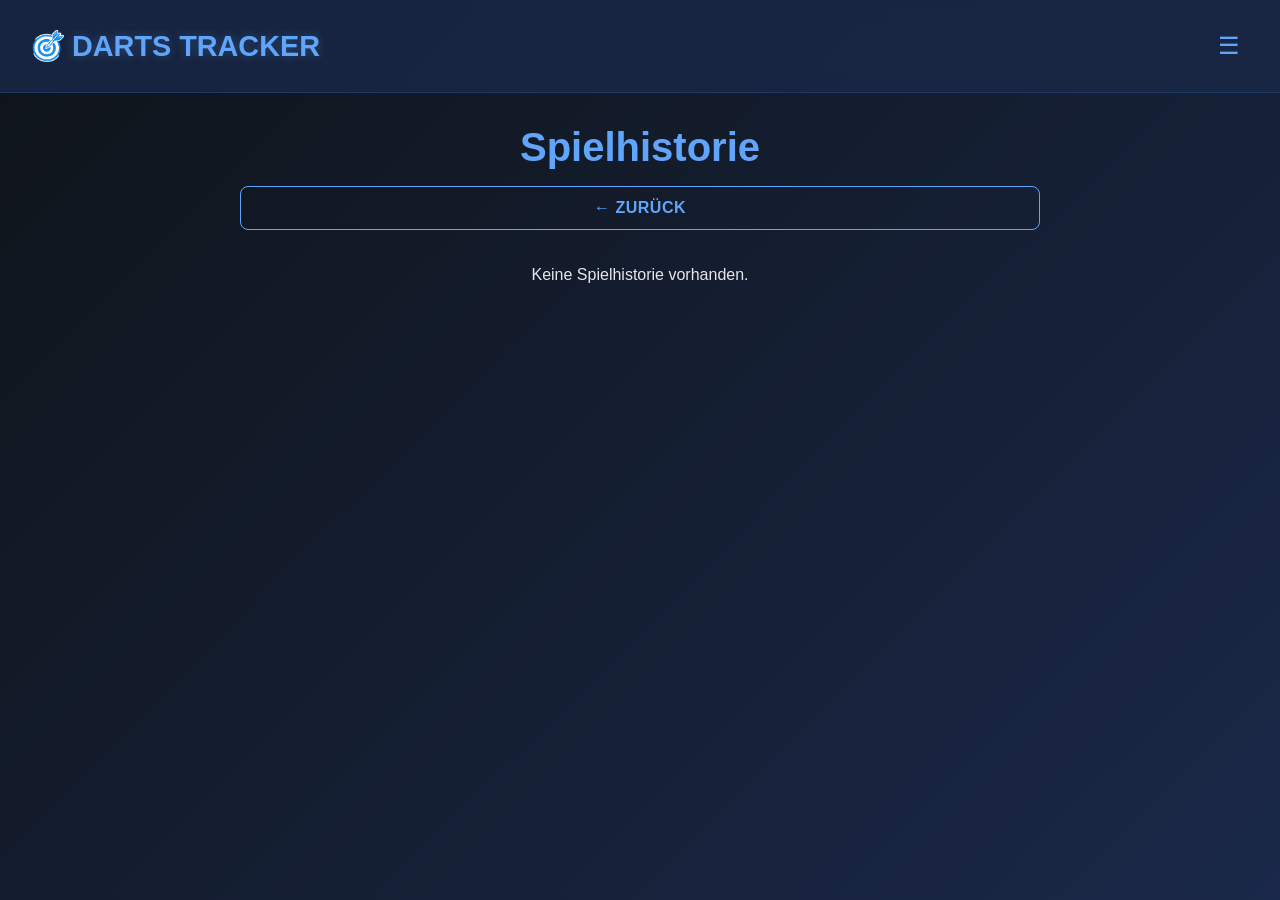
<file: history.html>
<!DOCTYPE html>
<html lang="de">

<head>
    <meta charset="UTF-8">
    <meta name="viewport" content="width=device-width, initial-scale=1.0">
    <title>🎯 Darts Tracker - Spielhistorie</title>
    <link rel="stylesheet" href="css/styles.css">
    <script src="js/storage.js"></script>
</head>

<body>
    <div class="container">
        <!-- Header -->
        <header>
            <div class="logo"><img style="width: 32px; height: auto;" src="assets\icons\dart-tracker_logo.png"
                    alt="dart tracker logo"><span class="logo-text">DARTS TRACKER</span></div>
            <div class="header-menu">
                <button class="menu-toggle" onclick="toggleNav()">☰</button>
                <!-- Navigation injected by navigation-loader.js -->
            </div>
        </header>

        <!-- Mobile Menu Dropdown -->
        <div class="mobile-menu" id="mobileMenu">
            <button class="menu-item" onclick="window.location.href='index.html'">🏠 Home</button>
            <button class="menu-item" onclick="window.location.href='imprint.html'">📄 Impressum</button>
            <button class="menu-item" onclick="window.location.href='privacy.html'">🔒 Datenschutz</button>
        </div>

        <!-- PAGES CONTAINER -->
        <div style="flex: 1; overflow-y: auto;">
            <div class="page active" style="display: flex;">
                <div class="page-content" style="max-width: 800px;">
                    <h1 style="text-align: center;">Spielhistorie</h1>
                    <button class="btn btn-ghost" onclick="window.location.href='index.html'"
                        style="margin-bottom: 2rem;">← Zurück</button>
                    <div id="historyContainer"
                        style="display: flex; flex-direction: column; gap: 1rem; overflow-y: scroll;">
                        <!-- History items generated by JS -->
                    </div>
                </div>
            </div>
        </div>
    </div>

    <script>
        // Custom Confirm Modal System
        function showConfirm(message) {
            return new Promise((resolve) => {
                const modal = document.createElement('div');
                modal.className = 'custom-confirm-modal';
                modal.style.cssText = `
                    position: fixed;
                    top: 0;
                    left: 0;
                    width: 100%;
                    height: 100%;
                    background: rgba(0, 0, 0, 0.7);
                    display: flex;
                    align-items: center;
                    justify-content: center;
                    z-index: 1000;
                `;

                const content = document.createElement('div');
                content.style.cssText = `
                    background: linear-gradient(135deg, #1a2849, rgba(26, 40, 73, 0.9));
                    border: 1px solid rgba(60, 130, 246, 0.3);
                    border-radius: 1rem;
                    padding: 2rem;
                    max-width: 400px;
                    width: 90%;
                    text-align: center;
                `;

                const text = document.createElement('p');
                text.style.cssText = `
                    color: #e5e7eb;
                    margin-bottom: 1.5rem;
                    font-size: 1rem;
                `;
                text.textContent = message;

                const buttonContainer = document.createElement('div');
                buttonContainer.style.cssText = `
                    display: flex;
                    gap: 1rem;
                    justify-content: center;
                `;

                const cancelBtn = document.createElement('button');
                cancelBtn.className = 'btn btn-ghost';
                cancelBtn.textContent = 'Abbrechen';
                cancelBtn.style.flex = '1';
                cancelBtn.onclick = () => {
                    modal.remove();
                    resolve(false);
                };

                const okBtn = document.createElement('button');
                okBtn.className = 'btn btn-primary';
                okBtn.textContent = 'OK';
                okBtn.style.flex = '1';
                okBtn.onclick = () => {
                    modal.remove();
                    resolve(true);
                };

                buttonContainer.appendChild(cancelBtn);
                buttonContainer.appendChild(okBtn);
                content.appendChild(text);
                content.appendChild(buttonContainer);
                modal.appendChild(content);
                document.body.appendChild(modal);
            });
        }

        // Menu toggle functionality
        document.addEventListener('DOMContentLoaded', () => {
            const menuToggle = document.getElementById('menuToggle');
            const mobileMenu = document.getElementById('mobileMenu');

            if (menuToggle) {
                menuToggle.addEventListener('click', (e) => {
                    e.preventDefault();
                    e.stopPropagation();
                    mobileMenu.classList.toggle('active');
                });
            }

            const menuItems = document.querySelectorAll('.menu-item');
            menuItems.forEach(item => {
                item.addEventListener('click', () => {
                    mobileMenu.classList.remove('active');
                });
            });

            document.addEventListener('click', (e) => {
                if (mobileMenu && !mobileMenu.contains(e.target) && e.target !== menuToggle) {
                    if (mobileMenu.classList.contains('active')) {
                        mobileMenu.classList.remove('active');
                    }
                }
            });

            // Load and display history
            loadHistory();
        });

        function loadHistory() {
            const history = Storage.getAllGames();
            const container = document.getElementById('historyContainer');

            if (history.length === 0) {
                container.innerHTML = '<p style="text-align: center; color: var(--gray-light);">Keine Spielhistorie vorhanden.</p>';
                return;
            }

            container.innerHTML = '';
            history.reverse().forEach((game, index) => {
                const date = new Date(game.savedAt || game.date).toLocaleDateString('de-DE', {
                    year: 'numeric',
                    month: 'short',
                    day: 'numeric',
                    hour: '2-digit',
                    minute: '2-digit'
                });

                const card = document.createElement('div');
                card.className = 'card';
                card.style.display = 'flex';
                card.style.justifyContent = 'space-between';
                card.style.alignItems = 'flex-start';
                card.style.cursor = 'pointer';

                const content = document.createElement('div');
                content.style.flex = '1';
                const finishedOrder = game.finishedOrder || [];
                const playerNames = game.players && game.players.map ? game.players.map(p => p.name ? p.name : p).join(', ') : (game.players ? game.players.join(', ') : 'Unbekannt');

                content.innerHTML = `
                    <h3 style="color: var(--bright-blue); margin: 0 0 0.5rem 0; font-size: 1.1rem;">${game.title}</h3>
                    <p style="color: var(--gray-light); font-size: 0.9rem; margin: 0 0 1rem 0;">📅 ${date}</p>
                    <p style="color: var(--gray-light); font-size: 0.85rem; margin-bottom: 0.75rem;">Spieler: ${playerNames}</p>
                    <div style="border-top: 1px solid rgba(60, 130, 246, 0.2); padding-top: 0.75rem;">
                        ${finishedOrder.map((name, idx) => {
                    const isWinner = idx === 0;
                    return `
                                <p style="color: ${isWinner ? 'var(--green-success)' : 'var(--white)'}; font-size: 0.9rem; margin: 0.25rem 0; font-weight: ${isWinner ? '600' : '400'};">
                                    <strong>${idx + 1}. ${name}</strong>
                                </p>
                            `;
                }).join('')}
                    </div>
                `;

                const menuBtn = document.createElement('button');
                menuBtn.style.background = 'none';
                menuBtn.style.border = 'none';
                menuBtn.style.color = 'var(--gray-light)';
                menuBtn.style.fontSize = '1.5rem';
                menuBtn.style.cursor = 'pointer';
                menuBtn.style.padding = '0.5rem';
                menuBtn.style.marginLeft = '1rem';
                menuBtn.textContent = '⋯';
                menuBtn.onclick = (e) => {
                    e.stopPropagation();
                    showConfirm('Dieses Spiel aus der Historie löschen?').then((confirmed) => {
                        if (confirmed) {
                            Storage.deleteGame(history.length - 1 - index);
                            loadHistory();
                        }
                    });
                };

                card.appendChild(content);
                card.appendChild(menuBtn);
                container.appendChild(card);
            });
        }
    </script>
    <script src="js/navigation-loader.js"></script>
    <script src="js/common.js"></script>
</body>

</html>
</file>
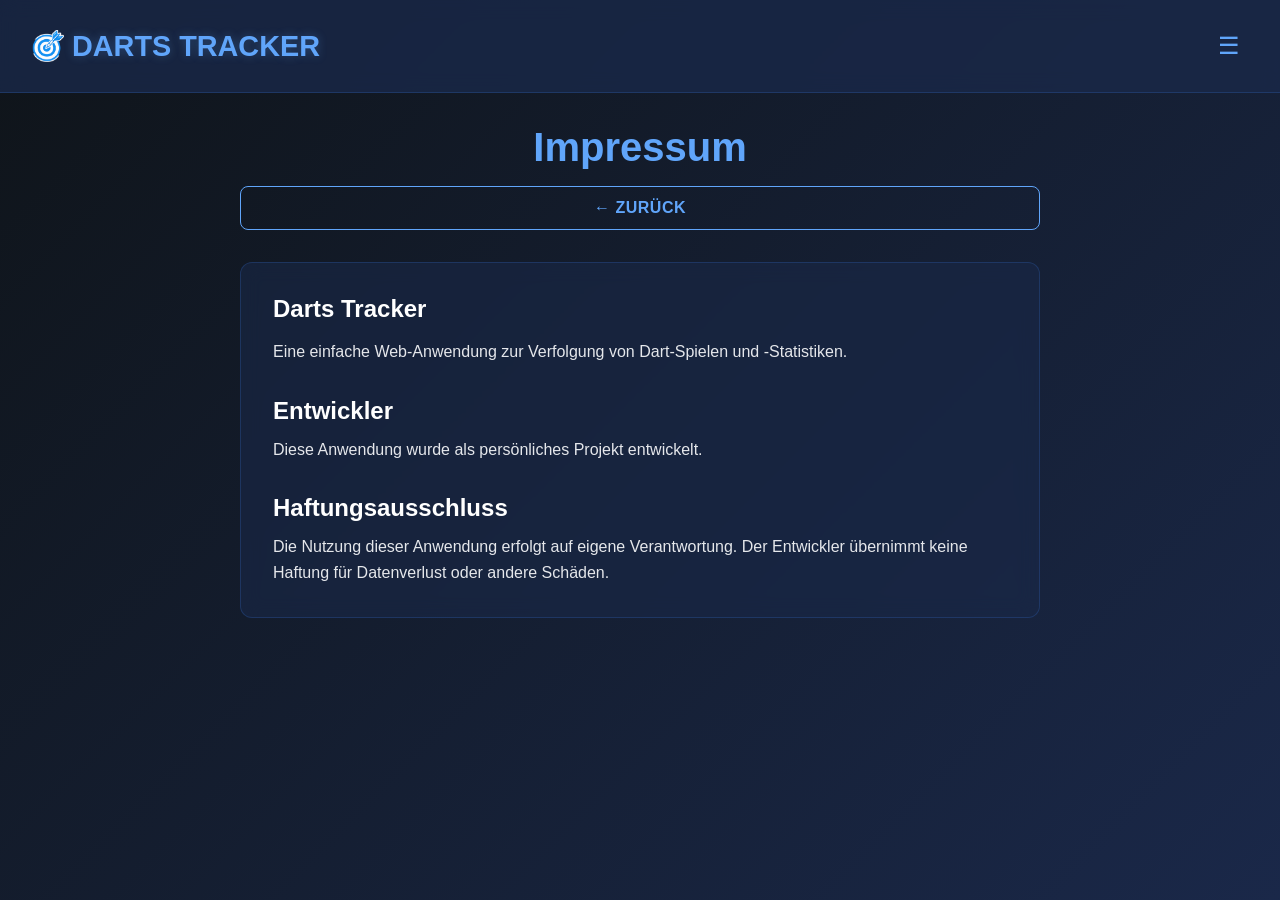
<file: imprint.html>
<!DOCTYPE html>
<html lang="de">

<head>
    <meta charset="UTF-8">
    <meta name="viewport" content="width=device-width, initial-scale=1.0">
    <title>🎯 Darts Tracker - Impressum</title>
    <link rel="stylesheet" href="css/styles.css">
</head>

<body>
    <div class="container">
        <!-- Header -->
        <header>
            <div class="logo"><img style="width: 32px; height: auto;" src="assets\icons\dart-tracker_logo.png"
                    alt="dart tracker logo"><span class="logo-text">DARTS TRACKER</span></div>
            <div class="header-menu">
                <button class="menu-toggle" onclick="toggleNav()">☰</button>
                <!-- Navigation injected by navigation-loader.js -->
            </div>
        </header>

        <!-- Mobile Menu Dropdown -->
        <div class="mobile-menu" id="mobileMenu">
            <button class="menu-item" onclick="window.location.href='index.html'">🏠 Home</button>
            <button class="menu-item" onclick="window.location.href='imprint.html'">📄 Impressum</button>
            <button class="menu-item" onclick="window.location.href='privacy.html'">🔒 Datenschutz</button>
        </div>

        <!-- PAGES CONTAINER -->
        <div style="flex: 1; overflow-y: auto;">
            <div class="page active" style="display: flex;">
                <div class="page-content" style="max-width: 800px;">
                    <h1 style="text-align: center;">Impressum</h1>
                    <button class="btn btn-ghost" onclick="window.location.href='index.html'"
                        style="margin-bottom: 2rem;">← Zurück</button>
                    <div class="card" style="padding: 2rem;">
                        <h3>Darts Tracker</h3>
                        <p style="margin-top: 1rem;">
                            Eine einfache Web-Anwendung zur Verfolgung von Dart-Spielen und -Statistiken.
                        </p>
                        <h3 style="margin-top: 2rem;">Entwickler</h3>
                        <p>Diese Anwendung wurde als persönliches Projekt entwickelt.</p>
                        <h3 style="margin-top: 2rem;">Haftungsausschluss</h3>
                        <p>
                            Die Nutzung dieser Anwendung erfolgt auf eigene Verantwortung. Der Entwickler übernimmt
                            keine Haftung für Datenverlust oder andere Schäden.
                        </p>
                    </div>
                </div>
            </div>
        </div>
    </div>

    <script>
        // Menu toggle functionality
        document.addEventListener('DOMContentLoaded', () => {
            const menuToggle = document.getElementById('menuToggle');
            const mobileMenu = document.getElementById('mobileMenu');

            if (menuToggle) {
                menuToggle.addEventListener('click', (e) => {
                    e.preventDefault();
                    e.stopPropagation();
                    mobileMenu.classList.toggle('active');
                });
            }

            const menuItems = document.querySelectorAll('.menu-item');
            menuItems.forEach(item => {
                item.addEventListener('click', () => {
                    mobileMenu.classList.remove('active');
                });
            });

            document.addEventListener('click', (e) => {
                if (mobileMenu && !mobileMenu.contains(e.target) && e.target !== menuToggle) {
                    if (mobileMenu.classList.contains('active')) {
                        mobileMenu.classList.remove('active');
                    }
                }
            });
        });
    </script>
    <script src="js/navigation-loader.js"></script>
    <script src="js/common.js"></script>
</body>

</html>
</file>
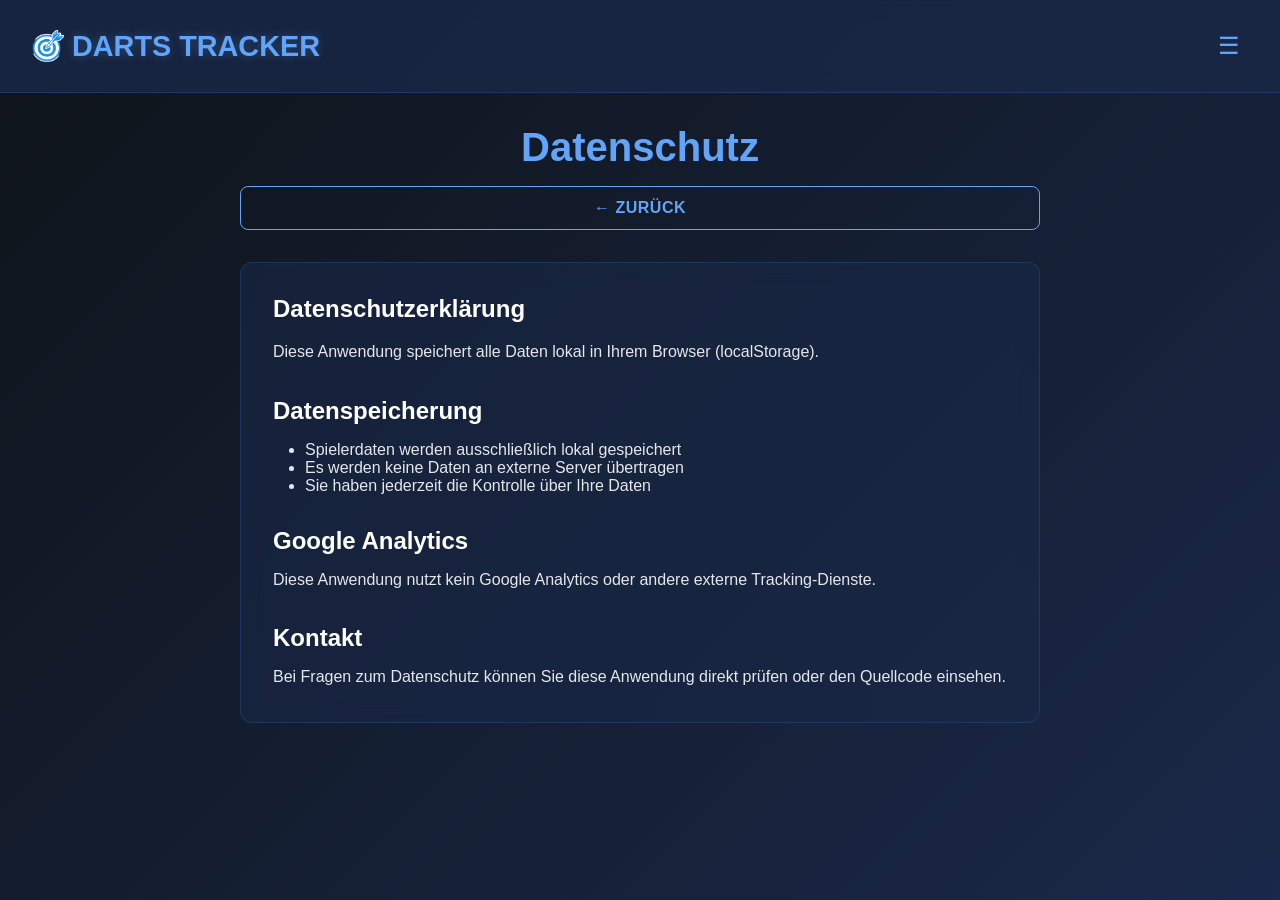
<file: privacy.html>
<!DOCTYPE html>
<html lang="de">

<head>
    <meta charset="UTF-8">
    <meta name="viewport" content="width=device-width, initial-scale=1.0">
    <title>🎯 Darts Tracker - Datenschutz</title>
    <link rel="stylesheet" href="css/styles.css">
</head>

<body>
    <div class="container">
        <!-- Header -->
        <header>
            <div class="logo"><img style="width: 32px; height: auto;" src="assets\icons\dart-tracker_logo.png"
                    alt="dart tracker logo"><span class="logo-text">DARTS TRACKER</span></div>
            <div class="header-menu">
                <button class="menu-toggle" onclick="toggleNav()">☰</button>
                <!-- Navigation injected by navigation-loader.js -->
            </div>
        </header>

        <!-- Mobile Menu Dropdown -->
        <div class="mobile-menu" id="mobileMenu">
            <button class="menu-item" onclick="window.location.href='index.html'">🏠 Home</button>
            <button class="menu-item" onclick="window.location.href='imprint.html'">📄 Impressum</button>
            <button class="menu-item" onclick="window.location.href='privacy.html'">🔒 Datenschutz</button>
        </div>

        <!-- PAGES CONTAINER -->
        <div style="flex: 1; overflow-y: auto;">
            <div class="page active" style="display: flex;">
                <div class="page-content" style="max-width: 800px;">
                    <h1 style="text-align: center;">Datenschutz</h1>
                    <button class="btn btn-ghost" onclick="window.location.href='index.html'"
                        style="margin-bottom: 2rem;">← Zurück</button>
                    <div class="card" style="padding: 2rem;">
                        <h3>Datenschutzerklärung</h3>
                        <p style="margin-top: 1rem; color: var(--gray-light);">
                            Diese Anwendung speichert alle Daten lokal in Ihrem Browser (localStorage).
                        </p>
                        <h3 style="margin-top: 2rem;">Datenspeicherung</h3>
                        <ul style="margin: 1rem 0; margin-left: 2rem; color: var(--gray-light);">
                            <li>Spielerdaten werden ausschließlich lokal gespeichert</li>
                            <li>Es werden keine Daten an externe Server übertragen</li>
                            <li>Sie haben jederzeit die Kontrolle über Ihre Daten</li>
                        </ul>
                        <h3 style="margin-top: 2rem;">Google Analytics</h3>
                        <p>Diese Anwendung nutzt kein Google Analytics oder andere externe Tracking-Dienste.</p>
                        <h3 style="margin-top: 2rem;">Kontakt</h3>
                        <p>
                            Bei Fragen zum Datenschutz können Sie diese Anwendung direkt prüfen oder den Quellcode
                            einsehen.
                        </p>
                    </div>
                </div>
            </div>
        </div>
    </div>

    <script>
        // Menu toggle functionality
        document.addEventListener('DOMContentLoaded', () => {
            const menuToggle = document.getElementById('menuToggle');
            const mobileMenu = document.getElementById('mobileMenu');

            if (menuToggle) {
                menuToggle.addEventListener('click', (e) => {
                    e.preventDefault();
                    e.stopPropagation();
                    mobileMenu.classList.toggle('active');
                });
            }

            const menuItems = document.querySelectorAll('.menu-item');
            menuItems.forEach(item => {
                item.addEventListener('click', () => {
                    mobileMenu.classList.remove('active');
                });
            });

            document.addEventListener('click', (e) => {
                if (mobileMenu && !mobileMenu.contains(e.target) && e.target !== menuToggle) {
                    if (mobileMenu.classList.contains('active')) {
                        mobileMenu.classList.remove('active');
                    }
                }
            });
        });
    </script>
    <script src="js/navigation-loader.js"></script>
    <script src="js/common.js"></script>
</body>

</html>
</file>
<file: css/styles.css>
/* ============================================
   DARTS GAME - DARKMODE MARINEBLAU THEME
   ============================================ */

:root {
    --primary-dark: #0f1419;
    --primary-navy: #1a2849;
    --secondary-blue: #2563eb;
    --accent-blue: #3b82f6;
    --bright-blue: #60a5fa;
    --white: #ffffff;
    --gray-light: #e5e7eb;
    --gray-dark: #374151;
    --green-success: #10b981;
    --red-error: #ef4444;
    --yellow-warn: #f59e0b;

    --transition: all 0.3s cubic-bezier(0.4, 0, 0.2, 1);
}

* {
    margin: 0;
    padding: 0;
    box-sizing: border-box;
}

html,
body {
    width: 100%;
    height: 100%;
    font-family: -apple-system, BlinkMacSystemFont, 'Segoe UI', 'Roboto', 'Oxygen', 'Ubuntu', 'Fira Sans', sans-serif;
    background: linear-gradient(135deg, var(--primary-dark) 0%, var(--primary-navy) 100%);
    color: var(--white);
    overflow: hidden;
}

body {
    display: flex;
    align-items: center;
    justify-content: center;
}

.hidden {
    display: none !important;
}

/* ============================================
   CONTAINERS & LAYOUT
   ============================================ */

.container {
    width: 100%;
    height: 100%;
    max-width: 100%;
    display: flex;
    flex-direction: column;
}

.page {
    display: none;
    width: 100%;
    height: 100%;
    padding: 2rem;
    overflow-y: auto;
    animation: fadeIn 0.3s ease-in-out;
    flex-direction: column;
    align-items: center;
}

.page.active {
    display: flex;
}

.page-content {
    width: 100%;
    max-width: 1400px;
    margin: 0 auto;
}

.game-layout-2col {
    display: grid;
    grid-template-columns: 1fr 1fr;
    gap: 2rem;
    width: 100%;
    height: 100%;
    overflow: hidden;
}

.game-layout-2col>div {
    display: flex;
    flex-direction: column;
    overflow: hidden;
}

/* Desktop: No scrolling */
@media (min-width: 1025px) {
    .page {
        overflow: hidden;
    }

    .page-content {
        height: 100%;
        overflow: hidden;
        display: flex;
        flex-direction: column;
    }

    .game-col-left {
        max-height: calc(100vh - 200px) !important;
    }

    .game-col-right {
        display: flex !important;
        max-height: calc(100vh - 200px) !important;
    }

    #currentPlayerDisplay2 {
        display: block;
    }

    #playersGrid2 {
        display: grid;
    }

    #throwsHistory2 {
        display: flex;
    }

    #checkoutInfo2 {
        display: block !important;
    }

    .game-player-header {
        display: none !important;
    }

    .game-players-grid {
        display: none !important;
    }
}

/* Mobile optimization */
@media (max-width: 1024px) {
    .game-layout-2col {
        grid-template-columns: 1fr;
        gap: 1rem;
        height: auto;
    }

    .game-col-right {
        display: none !important;
    }

    .game-col-left {
        max-height: none !important;
    }

    .page {
        padding: 1rem;
        overflow-y: auto;
        -webkit-overflow-scrolling: touch;
    }

    .page-content {
        height: auto;
        overflow: visible;
    }

    .game-player-header {
        display: block !important;
        order: -1;
    }

    .game-players-grid {
        display: block !important;
        order: -0.5;
    }
}

@keyframes fadeIn {
    from {
        opacity: 0;
    }

    to {
        opacity: 1;
    }
}

@keyframes slideInRight {
    from {
        transform: translateX(100%);
        opacity: 0;
    }

    to {
        transform: translateX(0);
        opacity: 1;
    }
}

@keyframes slideOutRight {
    from {
        transform: translateX(0);
        opacity: 1;
    }

    to {
        transform: translateX(100%);
        opacity: 0;
    }
}

/* ============================================
   HEADER
   ============================================ */

header {
    background: rgba(26, 40, 73, 0.8);
    backdrop-filter: blur(10px);
    border-bottom: 1px solid rgba(60, 130, 246, 0.2);
    padding: 1.5rem 2rem;
    display: flex;
    justify-content: space-between;
    align-items: center;
    position: sticky;
    top: 0;
    z-index: 100;
}

.logo {
    font-size: 1.8rem;
    font-weight: 700;
    color: var(--bright-blue);
    text-shadow: 0 0 10px rgba(96, 165, 250, 0.3);
    display: flex;
    align-items: center;
    gap: 0.5rem;
}

.logo-text {
    display: inline;
}

.header-menu {
    display: flex;
    align-items: center;
}

.menu-toggle {
    display: block;
    background: none;
    border: none;
    font-size: 1.5rem;
    color: var(--bright-blue);
    cursor: pointer;
    padding: 0.5rem;
}

.header-nav {
    display: flex;
    position: absolute;
    right: 0;
    top: 0;
    width: 200px;
    height: 100vh;
    background: rgba(26, 40, 73);
    flex-direction: column;
    transform: translateX(0);
    transition: transform 0.4s cubic-bezier(0.25, 0.46, 0.45, 0.94), opacity 0.4s cubic-bezier(0.25, 0.46, 0.45, 0.94);
    opacity: 1;
    pointer-events: auto;
}

.header-nav.hidden {
    transform: translateX(100%);
    opacity: 0;
    pointer-events: none;
    transition: transform 0.3s cubic-bezier(0.25, 0.46, 0.45, 0.94), opacity 0.3s cubic-bezier(0.25, 0.46, 0.45, 0.94);
}

.header-nav-inner {
    position: relative;
    display: flex;
    flex-direction: column;
    gap: 0.5rem;

}

.closebutton-nav {
    position: absolute;
    top: 1rem;
    right: 1rem;
    font-size: 1.5rem;
    color: var(--bright-blue);
    cursor: pointer;
}

.nav-items {
    display: flex;
    flex-direction: column;
    margin-top: 5rem;
    gap: 0;
}

.nav-item {
    background: none;
    border: none;
    color: var(--bright-blue);
    cursor: pointer;
    font-size: 1.1rem;
    padding: 0.75rem 1rem;
    text-align: left;
    transition: all 0.3s cubic-bezier(0.25, 0.46, 0.45, 0.94);
    position: relative;
    overflow: hidden;
}

.nav-item::before {
    content: '';
    position: absolute;
    left: 0;
    top: 0;
    width: 3px;
    height: 100%;
    background: linear-gradient(180deg, var(--bright-blue), transparent);
    transform: scaleY(0);
    transform-origin: top;
    transition: transform 0.3s cubic-bezier(0.25, 0.46, 0.45, 0.94);
}

.nav-item:hover {
    background: rgba(60, 130, 246, 0.15);
    padding-left: 1.5rem;
}

.nav-item:hover::before {
    transform: scaleY(1);
}

.nav-text {
    color: var(--bright-blue);
    text-decoration: none;
}

.mobile-menu {
    display: none;
    position: absolute;
    top: calc(100% + 0.5rem);
    right: 1rem;
    background: rgba(26, 40, 73, 0.95);
    border: 1px solid rgba(60, 130, 246, 0.3);
    border-radius: 0.5rem;
    flex-direction: column;
    gap: 0;
    z-index: 101;
    min-width: 180px;
    box-shadow: 0 4px 12px rgba(0, 0, 0, 0.5);
}

.mobile-menu.active {
    display: flex !important;
}

.menu-item {
    background: none;
    border: none;
    color: var(--bright-blue);
    padding: 1rem;
    cursor: pointer;
    font-size: 1rem;
    text-align: left;
    transition: var(--transition);
    border-bottom: 1px solid rgba(60, 130, 246, 0.2);
}

.menu-item:last-child {
    border-bottom: none;
}

.menu-item:hover {
    background: rgba(60, 130, 246, 0.2);
}

/* ============================================
   BUTTONS
   ============================================ */

.btn {
    padding: 0.75rem 1.5rem;
    border: none;
    border-radius: 0.5rem;
    font-size: 1rem;
    font-weight: 600;
    cursor: pointer;
    transition: var(--transition);
    text-transform: uppercase;
    letter-spacing: 0.5px;
}

.btn-primary {
    background: linear-gradient(135deg, var(--secondary-blue), var(--accent-blue));
    color: var(--white);
    box-shadow: 0 4px 15px rgba(37, 99, 235, 0.3);
}

.btn-primary:hover {
    transform: translateY(-2px);
    box-shadow: 0 6px 20px rgba(37, 99, 235, 0.5);
}

.btn-primary:active {
    transform: translateY(0);
}

.btn-secondary {
    background: rgba(60, 130, 246, 0.2);
    color: var(--bright-blue);
    border: 2px solid var(--bright-blue);
}

.btn-secondary:hover {
    background: rgba(60, 130, 246, 0.3);
}

.btn-danger {
    background: var(--red-error);
    color: var(--white);
}

.btn-danger:hover {
    background: #dc2626;
}

.btn-success {
    background: var(--green-success);
    color: var(--white);
}

.btn-success:hover {
    background: #059669;
}

.btn-ghost {
    background: transparent;
    color: var(--bright-blue);
    border: 1px solid var(--bright-blue);
}

.btn-ghost:hover {
    background: rgba(96, 165, 250, 0.1);
}

/* Multiplier Button Colors - Default (unselected) */
.multiplier-btn {
    background: rgba(60, 130, 246, 0.2);
    color: var(--bright-blue);
    border: 2px solid rgba(60, 130, 246, 0.3);
}

.multiplier-btn:hover {
    background: rgba(60, 130, 246, 0.3);
    border-color: rgba(60, 130, 246, 0.5);
}

/* Selected state with multiplier colors */
.multiplier-btn[data-mult="1"].btn-success {
    background: var(--green-success);
    color: var(--white);
    border: none;
    box-shadow: 0 0 10px rgba(16, 185, 129, 0.4);
}

.multiplier-btn[data-mult="1"].btn-success:hover {
    background: #059669;
}

.multiplier-btn[data-mult="2"].btn-success {
    background: var(--yellow-warn);
    color: var(--white);
    border: none;
    box-shadow: 0 0 10px rgba(245, 158, 11, 0.4);
}

.multiplier-btn[data-mult="2"].btn-success:hover {
    background: #d97706;
}

.multiplier-btn[data-mult="3"].btn-success {
    background: var(--red-error);
    color: var(--white);
    border: none;
    box-shadow: 0 0 10px rgba(239, 68, 68, 0.4);
}

.multiplier-btn[data-mult="3"].btn-success:hover {
    background: #dc2626;
}

.btn:disabled {
    opacity: 0.5;
    cursor: not-allowed;
    transform: none !important;
}

/* ============================================
   CARDS & BOXES
   ============================================ */

.card {
    background: rgba(26, 40, 73, 0.6);
    border: 1px solid rgba(60, 130, 246, 0.2);
    border-radius: 0.75rem;
    padding: 1.5rem;
    backdrop-filter: blur(10px);
    transition: var(--transition);
}

.card:hover {
    border-color: rgba(60, 130, 246, 0.5);
    background: rgba(26, 40, 73, 0.8);
}

.card.active {
    border-color: var(--bright-blue);
    background: rgba(96, 165, 250, 0.1);
    box-shadow: 0 0 20px rgba(96, 165, 250, 0.3);
}

/* ============================================
   FORM ELEMENTS
   ============================================ */

.form-group {
    display: flex;
    flex-direction: column;
    gap: 0.5rem;
}

label {
    font-weight: 600;
    font-size: 0.9rem;
    color: var(--gray-light);
    text-transform: uppercase;
    letter-spacing: 0.5px;
}

input,
select,
textarea {
    background: rgba(15, 20, 25, 0.6);
    border: 2px solid rgba(60, 130, 246, 0.2);
    color: var(--white);
    padding: 0.75rem 1rem;
    border-radius: 0.5rem;
    font-size: 1rem;
    transition: var(--transition);
}

input::placeholder {
    color: rgba(255, 255, 255, 0.5);
}

input:focus,
select:focus,
textarea:focus {
    outline: none;
    border-color: var(--bright-blue);
    background: rgba(15, 20, 25, 0.8);
    box-shadow: 0 0 10px rgba(96, 165, 250, 0.2);
}

/* ============================================
   MODAL / OVERLAY
   ============================================ */

.modal {
    display: none;
    position: fixed;
    top: 0;
    left: 0;
    width: 100%;
    height: 100%;
    background: rgba(0, 0, 0, 0.7);
    backdrop-filter: blur(5px);
    z-index: 200;
    align-items: center;
    justify-content: center;
    padding: 2rem;
}

.modal.active {
    display: flex;
}

.modal-content {
    background: linear-gradient(135deg, var(--primary-navy), rgba(26, 40, 73, 0.9));
    border: 1px solid rgba(60, 130, 246, 0.3);
    border-radius: 1rem;
    padding: 2rem;
    max-width: 500px;
    width: 100%;
    max-height: 90vh;
    overflow-y: auto;
    animation: slideUp 0.3s ease-out;
}

@keyframes slideUp {
    from {
        transform: translateY(20px);
        opacity: 0;
    }

    to {
        transform: translateY(0);
        opacity: 1;
    }
}

.modal-header {
    display: flex;
    justify-content: space-between;
    align-items: center;
    margin-bottom: 1.5rem;
    border-bottom: 2px solid rgba(60, 130, 246, 0.2);
    padding-bottom: 1rem;
}

.modal-header h2 {
    font-size: 1.5rem;
    color: var(--bright-blue);
}

.close-btn {
    background: none;
    border: none;
    font-size: 2rem;
    color: var(--bright-blue);
    cursor: pointer;
    transition: var(--transition);
}

.close-btn:hover {
    color: var(--red-error);
}

/* ============================================
   TYPOGRAPHY
   ============================================ */

h1 {
    font-size: 2.5rem;
    font-weight: 700;
    margin-bottom: 1rem;
    color: var(--bright-blue);
}

h2 {
    font-size: 2rem;
    font-weight: 700;
    margin-bottom: 1rem;
}

h3 {
    font-size: 1.5rem;
    font-weight: 600;
    margin-bottom: 0.75rem;
}

p {
    line-height: 1.6;
    color: var(--gray-light);
}

/* ============================================
   GRID LAYOUTS
   ============================================ */

.grid {
    display: grid;
    gap: 1.5rem;
    width: 100%;
}

.grid-2 {
    grid-template-columns: repeat(2, 1fr);
}

.grid-3 {
    grid-template-columns: repeat(auto-fit, minmax(120px, 1fr));
}

.grid-4 {
    grid-template-columns: repeat(4, 1fr);
}

/* ============================================
   UTILITY CLASSES
   ============================================ */

.text-center {
    text-align: center;
}

.mt-1 {
    margin-top: 0.5rem;
}

.mt-2 {
    margin-top: 1rem;
}

.mt-3 {
    margin-top: 1.5rem;
}

.mt-4 {
    margin-top: 2rem;
}

.mb-1 {
    margin-bottom: 0.5rem;
}

.mb-2 {
    margin-bottom: 1rem;
}

.mb-3 {
    margin-bottom: 1.5rem;
}

.mb-4 {
    margin-bottom: 2rem;
}

.gap-1 {
    gap: 0.5rem;
}

.gap-2 {
    gap: 1rem;
}

.gap-3 {
    gap: 1.5rem;
}

.gap-4 {
    gap: 2rem;
}

.flex {
    display: flex;
}

.flex-col {
    flex-direction: column;
}

.flex-center {
    align-items: center;
    justify-content: center;
}

.flex-between {
    justify-content: space-between;
}

/* ============================================
   CUSTOM SCROLLBAR STYLING
   ============================================ */

/* Firefox */
* {
    scrollbar-width: thin;
    scrollbar-color: var(--bright-blue) rgba(26, 40, 73, 0.5);
}

/* Chrome, Safari, Edge */
::-webkit-scrollbar {
    width: 10px;
    height: 10px;
}

::-webkit-scrollbar-track {
    background: rgba(26, 40, 73, 0.5);
    border-radius: 10px;
}

::-webkit-scrollbar-thumb {
    background: linear-gradient(180deg, var(--bright-blue), var(--accent-blue));
    border-radius: 10px;
    border: 2px solid rgba(26, 40, 73, 0.5);
    box-shadow: 0 0 8px rgba(96, 165, 250, 0.3);
    transition: all 0.3s ease;
}

::-webkit-scrollbar-thumb:hover {
    background: linear-gradient(180deg, var(--accent-blue), var(--secondary-blue));
    box-shadow: 0 0 12px rgba(96, 165, 250, 0.6);
    border-color: rgba(60, 130, 246, 0.6);
}

/* ============================================
   RESPONSIVE
   ============================================ */

@media (max-width: 768px) {
    .page {
        padding: 1rem;
    }

    header {
        padding: 0.75rem 1rem;
        flex-direction: row;
        gap: 0;
    }

    .logo {
        font-size: 1.5rem;
    }

    .logo-text {
        display: none;
    }

    .menu-toggle {
        display: block;
    }

    .mobile-menu {
        right: 1rem;
    }

    #dartBoard {
        grid-template-columns: unset !important;
        grid-template-rows: repeat(2, auto) !important;
        grid-auto-flow: column !important;
        grid-auto-columns: minmax(60px, auto) !important;
        overflow-x: auto;
        overflow-y: hidden;
        -webkit-overflow-scrolling: touch;
        scrollbar-width: none;
        -ms-overflow-style: none;
        gap: 0.5rem;
        max-width: 100%;
    }

    #dartBoard::-webkit-scrollbar {
        display: none;
    }

    h1 {
        font-size: 2rem;
    }

    .modal-content {
        padding: 1.5rem;
    }

    .grid-2 {
        grid-template-columns: 1fr;
    }

    .grid-3 {
        grid-template-columns: repeat(auto-fit, minmax(120px, 1fr));
    }

    .grid-4 {
        grid-template-columns: repeat(2, 1fr);
    }

    /* Setup page - vertical buttons */
    .btn {
        width: 100%;
    }

    .form-group button {
        width: 100%;
    }
}
</file>
